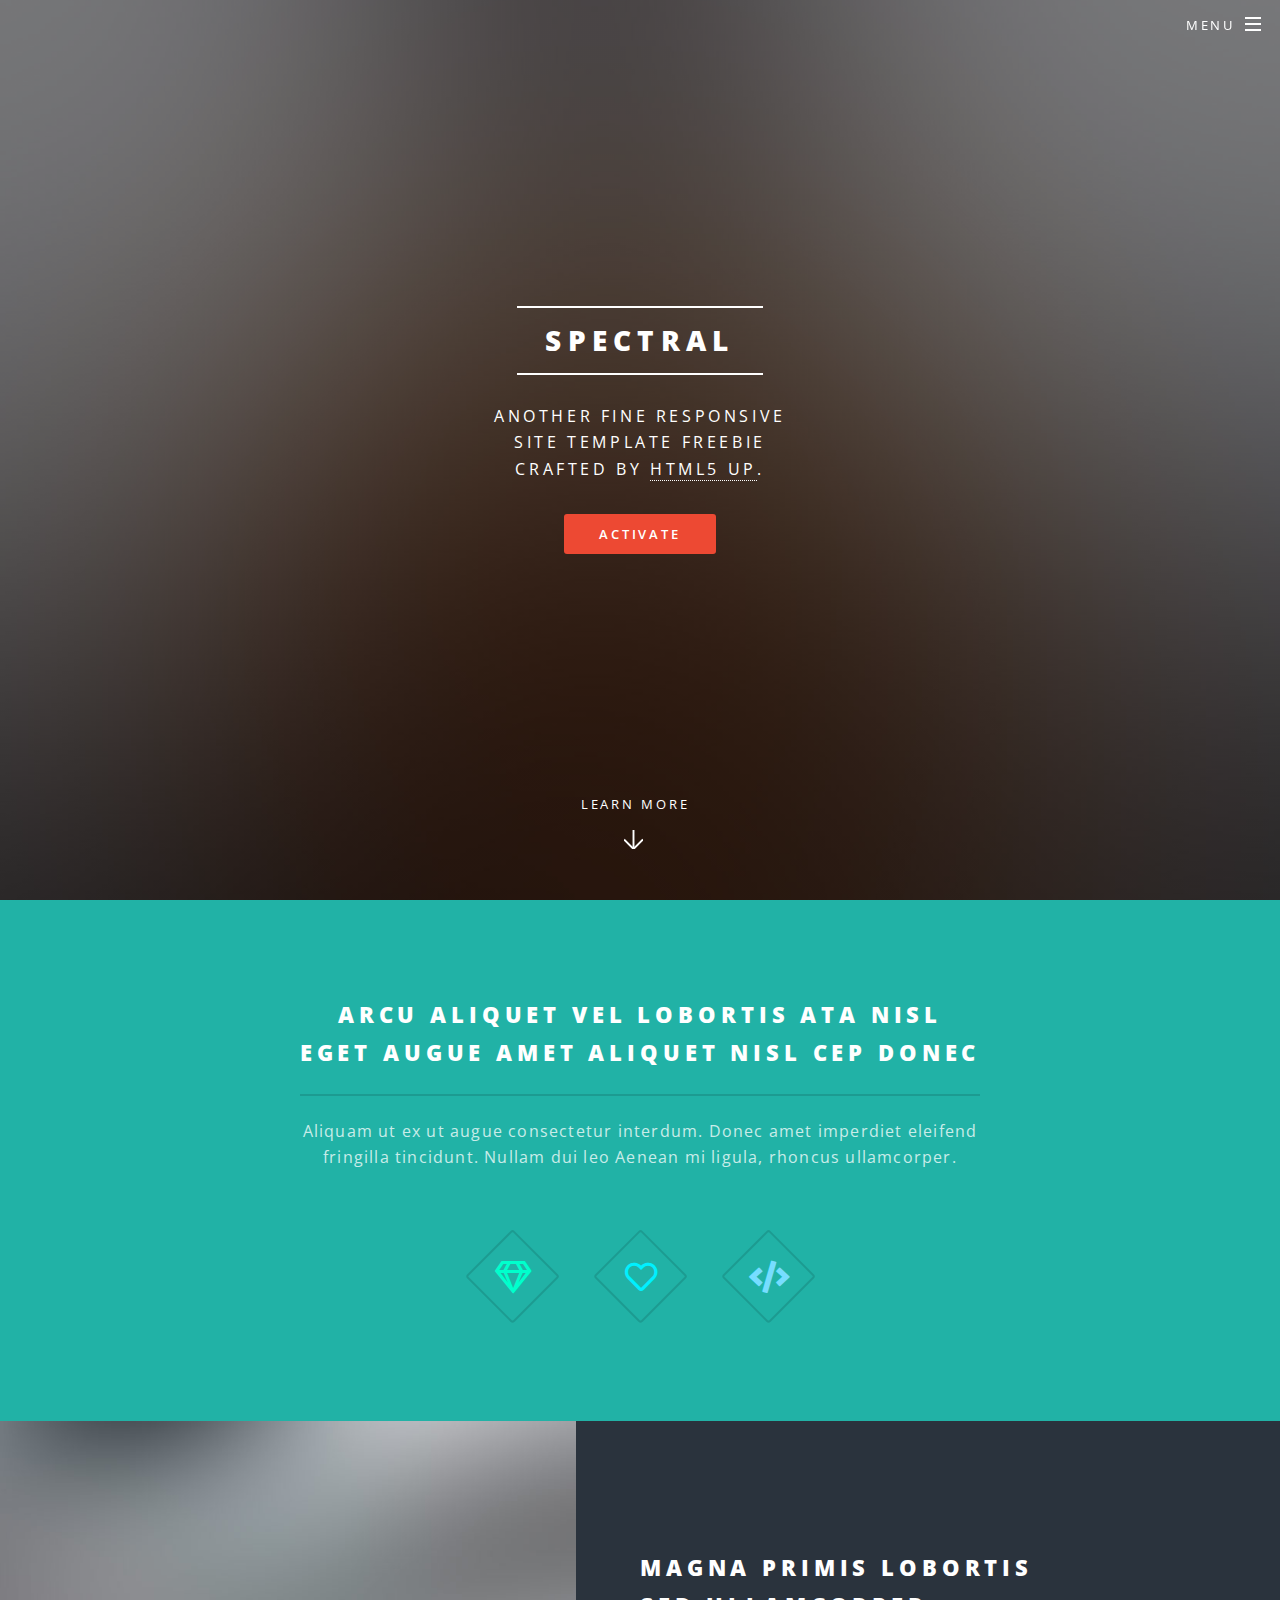
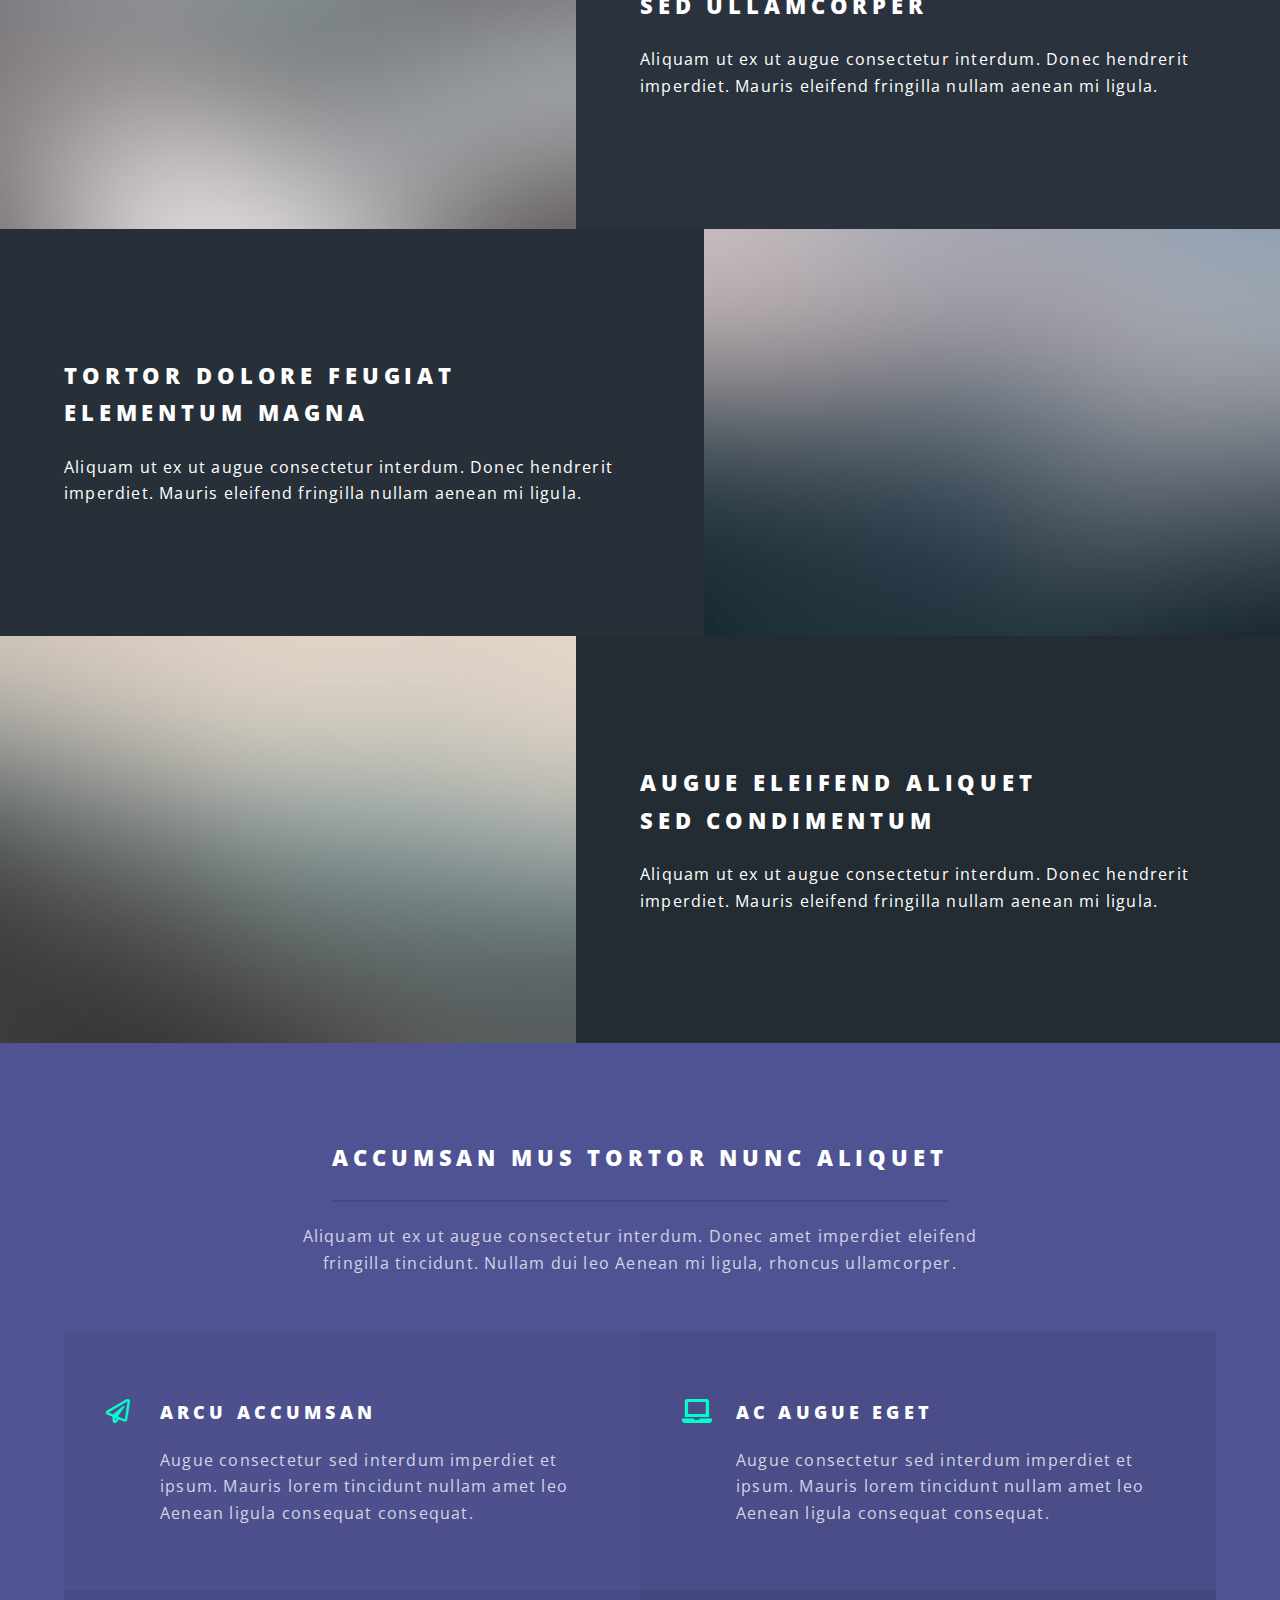
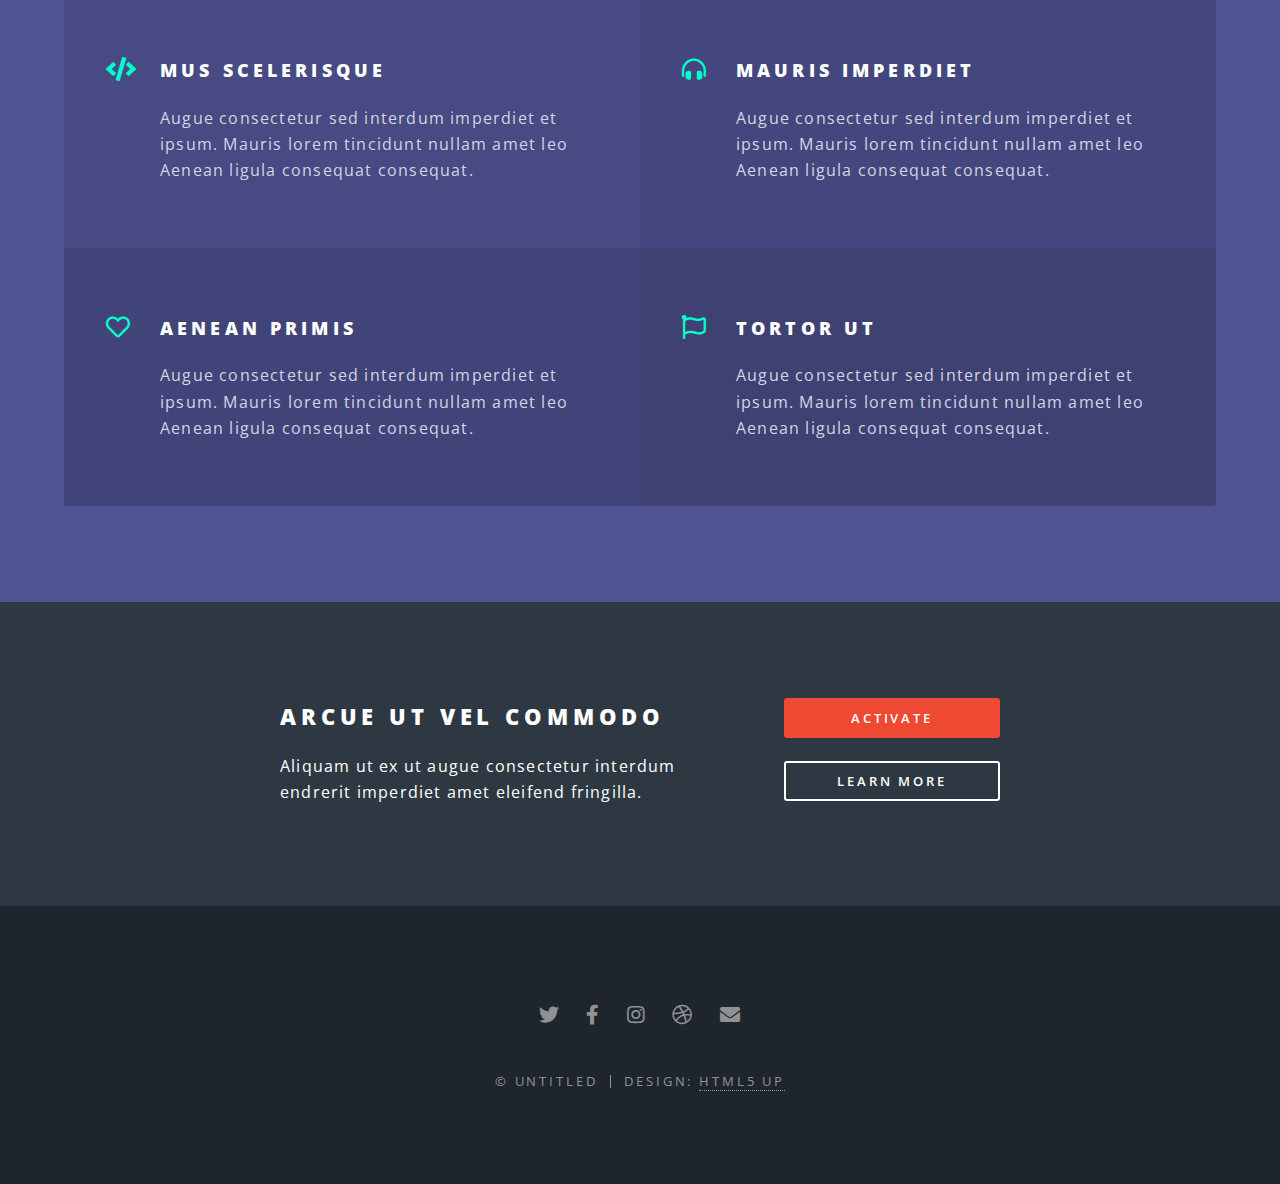
<file: resource/html5up-spectral/index.html>
<!DOCTYPE HTML>
<!--
	Spectral by HTML5 UP
	html5up.net | @ajlkn
	Free for personal and commercial use under the CCA 3.0 license (html5up.net/license)
-->
<html>
	<head>
		<title>Spectral by HTML5 UP</title>
		<meta charset="utf-8" />
		<meta name="viewport" content="width=device-width, initial-scale=1, user-scalable=no" />
		<link rel="stylesheet" href="assets/css/main.css" />
		<noscript><link rel="stylesheet" href="assets/css/noscript.css" /></noscript>
	</head>
	<body class="landing is-preload">

		<!-- Page Wrapper -->
			<div id="page-wrapper">

				<!-- Header -->
					<header id="header" class="alt">
						<h1><a href="index.html">Spectral</a></h1>
						<nav id="nav">
							<ul>
								<li class="special">
									<a href="#menu" class="menuToggle"><span>Menu</span></a>
									<div id="menu">
										<ul>
											<li><a href="index.html">Home</a></li>
											<li><a href="generic.html">Generic</a></li>
											<li><a href="elements.html">Elements</a></li>
											<li><a href="#">Sign Up</a></li>
											<li><a href="#">Log In</a></li>
										</ul>
									</div>
								</li>
							</ul>
						</nav>
					</header>

				<!-- Banner -->
					<section id="banner">
						<div class="inner">
							<h2>Spectral</h2>
							<p>Another fine responsive<br />
							site template freebie<br />
							crafted by <a href="http://html5up.net">HTML5 UP</a>.</p>
							<ul class="actions special">
								<li><a href="#" class="button primary">Activate</a></li>
							</ul>
						</div>
						<a href="#one" class="more scrolly">Learn More</a>
					</section>

				<!-- One -->
					<section id="one" class="wrapper style1 special">
						<div class="inner">
							<header class="major">
								<h2>Arcu aliquet vel lobortis ata nisl<br />
								eget augue amet aliquet nisl cep donec</h2>
								<p>Aliquam ut ex ut augue consectetur interdum. Donec amet imperdiet eleifend<br />
								fringilla tincidunt. Nullam dui leo Aenean mi ligula, rhoncus ullamcorper.</p>
							</header>
							<ul class="icons major">
								<li><span class="icon fa-gem major style1"><span class="label">Lorem</span></span></li>
								<li><span class="icon fa-heart major style2"><span class="label">Ipsum</span></span></li>
								<li><span class="icon solid fa-code major style3"><span class="label">Dolor</span></span></li>
							</ul>
						</div>
					</section>

				<!-- Two -->
					<section id="two" class="wrapper alt style2">
						<section class="spotlight">
							<div class="image"><img src="images/pic01.jpg" alt="" /></div><div class="content">
								<h2>Magna primis lobortis<br />
								sed ullamcorper</h2>
								<p>Aliquam ut ex ut augue consectetur interdum. Donec hendrerit imperdiet. Mauris eleifend fringilla nullam aenean mi ligula.</p>
							</div>
						</section>
						<section class="spotlight">
							<div class="image"><img src="images/pic02.jpg" alt="" /></div><div class="content">
								<h2>Tortor dolore feugiat<br />
								elementum magna</h2>
								<p>Aliquam ut ex ut augue consectetur interdum. Donec hendrerit imperdiet. Mauris eleifend fringilla nullam aenean mi ligula.</p>
							</div>
						</section>
						<section class="spotlight">
							<div class="image"><img src="images/pic03.jpg" alt="" /></div><div class="content">
								<h2>Augue eleifend aliquet<br />
								sed condimentum</h2>
								<p>Aliquam ut ex ut augue consectetur interdum. Donec hendrerit imperdiet. Mauris eleifend fringilla nullam aenean mi ligula.</p>
							</div>
						</section>
					</section>

				<!-- Three -->
					<section id="three" class="wrapper style3 special">
						<div class="inner">
							<header class="major">
								<h2>Accumsan mus tortor nunc aliquet</h2>
								<p>Aliquam ut ex ut augue consectetur interdum. Donec amet imperdiet eleifend<br />
								fringilla tincidunt. Nullam dui leo Aenean mi ligula, rhoncus ullamcorper.</p>
							</header>
							<ul class="features">
								<li class="icon fa-paper-plane">
									<h3>Arcu accumsan</h3>
									<p>Augue consectetur sed interdum imperdiet et ipsum. Mauris lorem tincidunt nullam amet leo Aenean ligula consequat consequat.</p>
								</li>
								<li class="icon solid fa-laptop">
									<h3>Ac Augue Eget</h3>
									<p>Augue consectetur sed interdum imperdiet et ipsum. Mauris lorem tincidunt nullam amet leo Aenean ligula consequat consequat.</p>
								</li>
								<li class="icon solid fa-code">
									<h3>Mus Scelerisque</h3>
									<p>Augue consectetur sed interdum imperdiet et ipsum. Mauris lorem tincidunt nullam amet leo Aenean ligula consequat consequat.</p>
								</li>
								<li class="icon solid fa-headphones-alt">
									<h3>Mauris Imperdiet</h3>
									<p>Augue consectetur sed interdum imperdiet et ipsum. Mauris lorem tincidunt nullam amet leo Aenean ligula consequat consequat.</p>
								</li>
								<li class="icon fa-heart">
									<h3>Aenean Primis</h3>
									<p>Augue consectetur sed interdum imperdiet et ipsum. Mauris lorem tincidunt nullam amet leo Aenean ligula consequat consequat.</p>
								</li>
								<li class="icon fa-flag">
									<h3>Tortor Ut</h3>
									<p>Augue consectetur sed interdum imperdiet et ipsum. Mauris lorem tincidunt nullam amet leo Aenean ligula consequat consequat.</p>
								</li>
							</ul>
						</div>
					</section>

				<!-- CTA -->
					<section id="cta" class="wrapper style4">
						<div class="inner">
							<header>
								<h2>Arcue ut vel commodo</h2>
								<p>Aliquam ut ex ut augue consectetur interdum endrerit imperdiet amet eleifend fringilla.</p>
							</header>
							<ul class="actions stacked">
								<li><a href="#" class="button fit primary">Activate</a></li>
								<li><a href="#" class="button fit">Learn More</a></li>
							</ul>
						</div>
					</section>

				<!-- Footer -->
					<footer id="footer">
						<ul class="icons">
							<li><a href="#" class="icon brands fa-twitter"><span class="label">Twitter</span></a></li>
							<li><a href="#" class="icon brands fa-facebook-f"><span class="label">Facebook</span></a></li>
							<li><a href="#" class="icon brands fa-instagram"><span class="label">Instagram</span></a></li>
							<li><a href="#" class="icon brands fa-dribbble"><span class="label">Dribbble</span></a></li>
							<li><a href="#" class="icon solid fa-envelope"><span class="label">Email</span></a></li>
						</ul>
						<ul class="copyright">
							<li>&copy; Untitled</li><li>Design: <a href="http://html5up.net">HTML5 UP</a></li>
						</ul>
					</footer>

			</div>

		<!-- Scripts -->
			<script src="assets/js/jquery.min.js"></script>
			<script src="assets/js/jquery.scrollex.min.js"></script>
			<script src="assets/js/jquery.scrolly.min.js"></script>
			<script src="assets/js/browser.min.js"></script>
			<script src="assets/js/breakpoints.min.js"></script>
			<script src="assets/js/util.js"></script>
			<script src="assets/js/main.js"></script>

	</body>
</html>
</file>
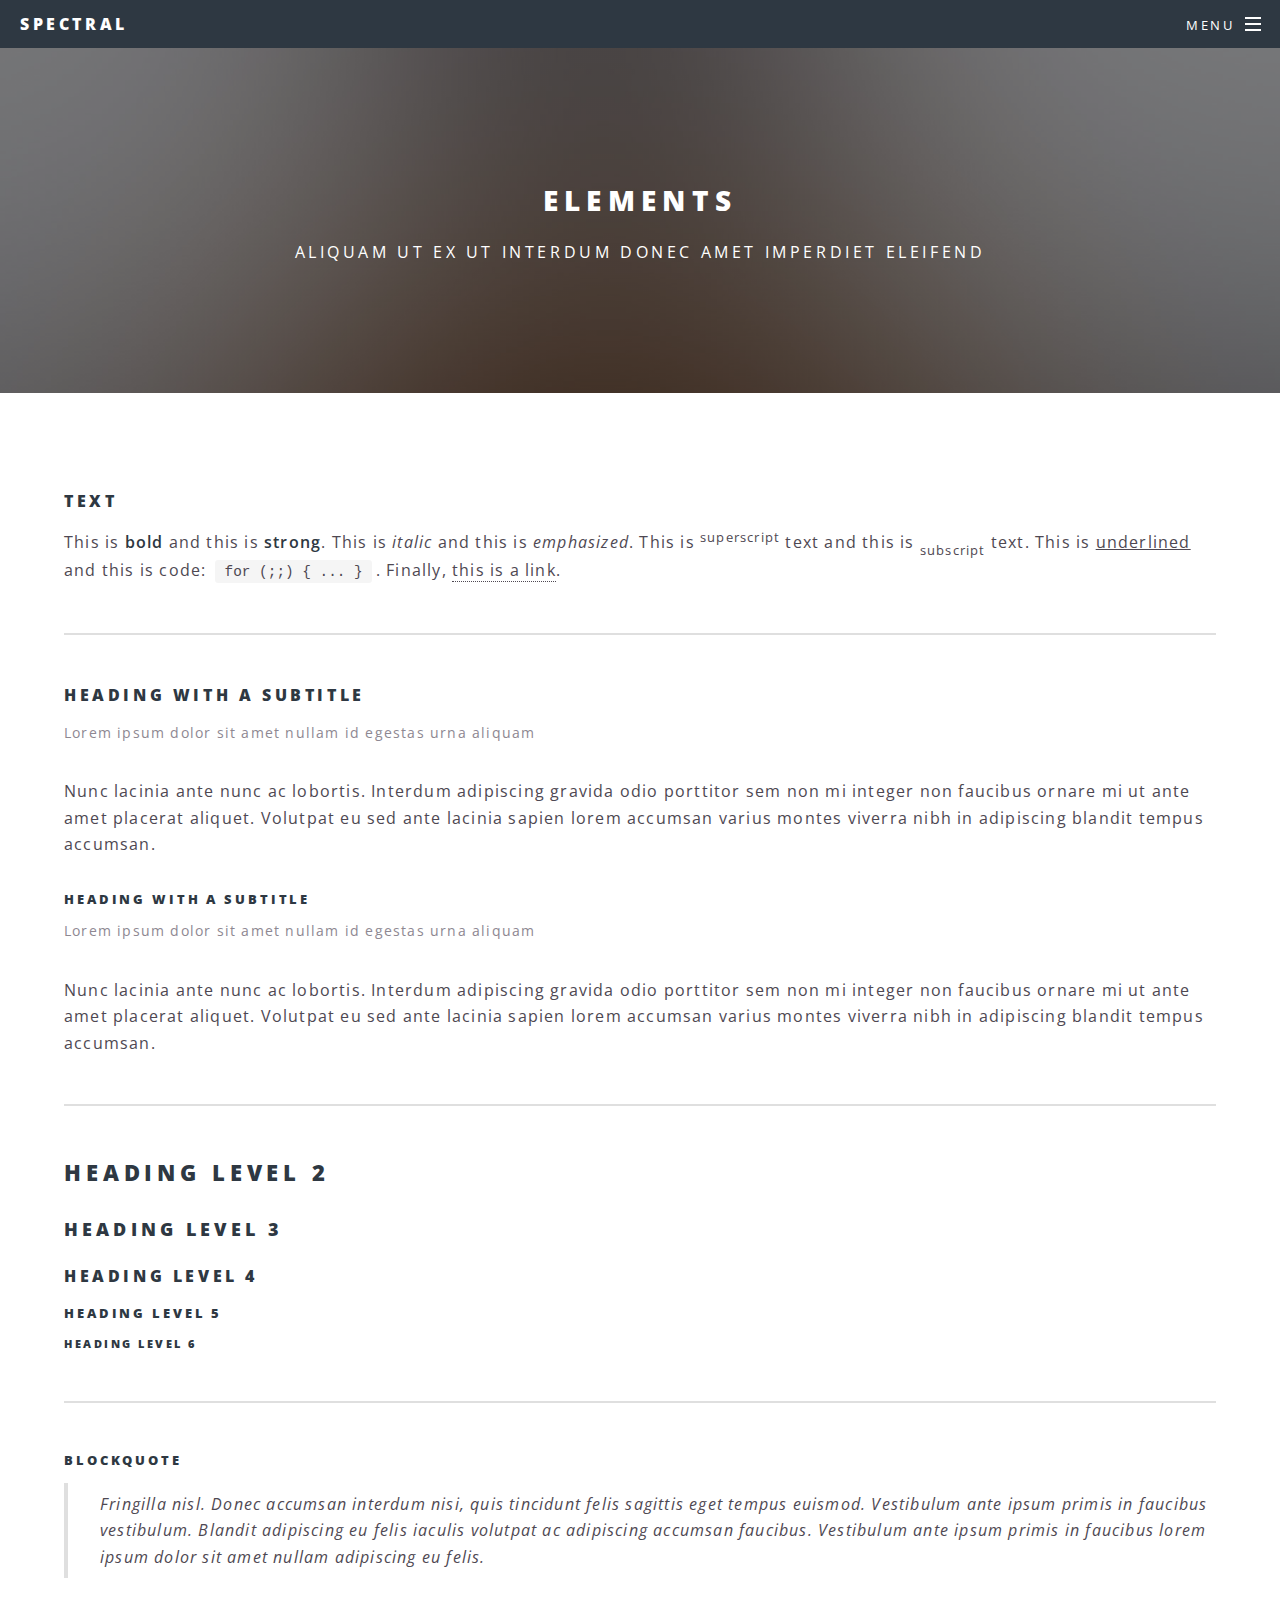
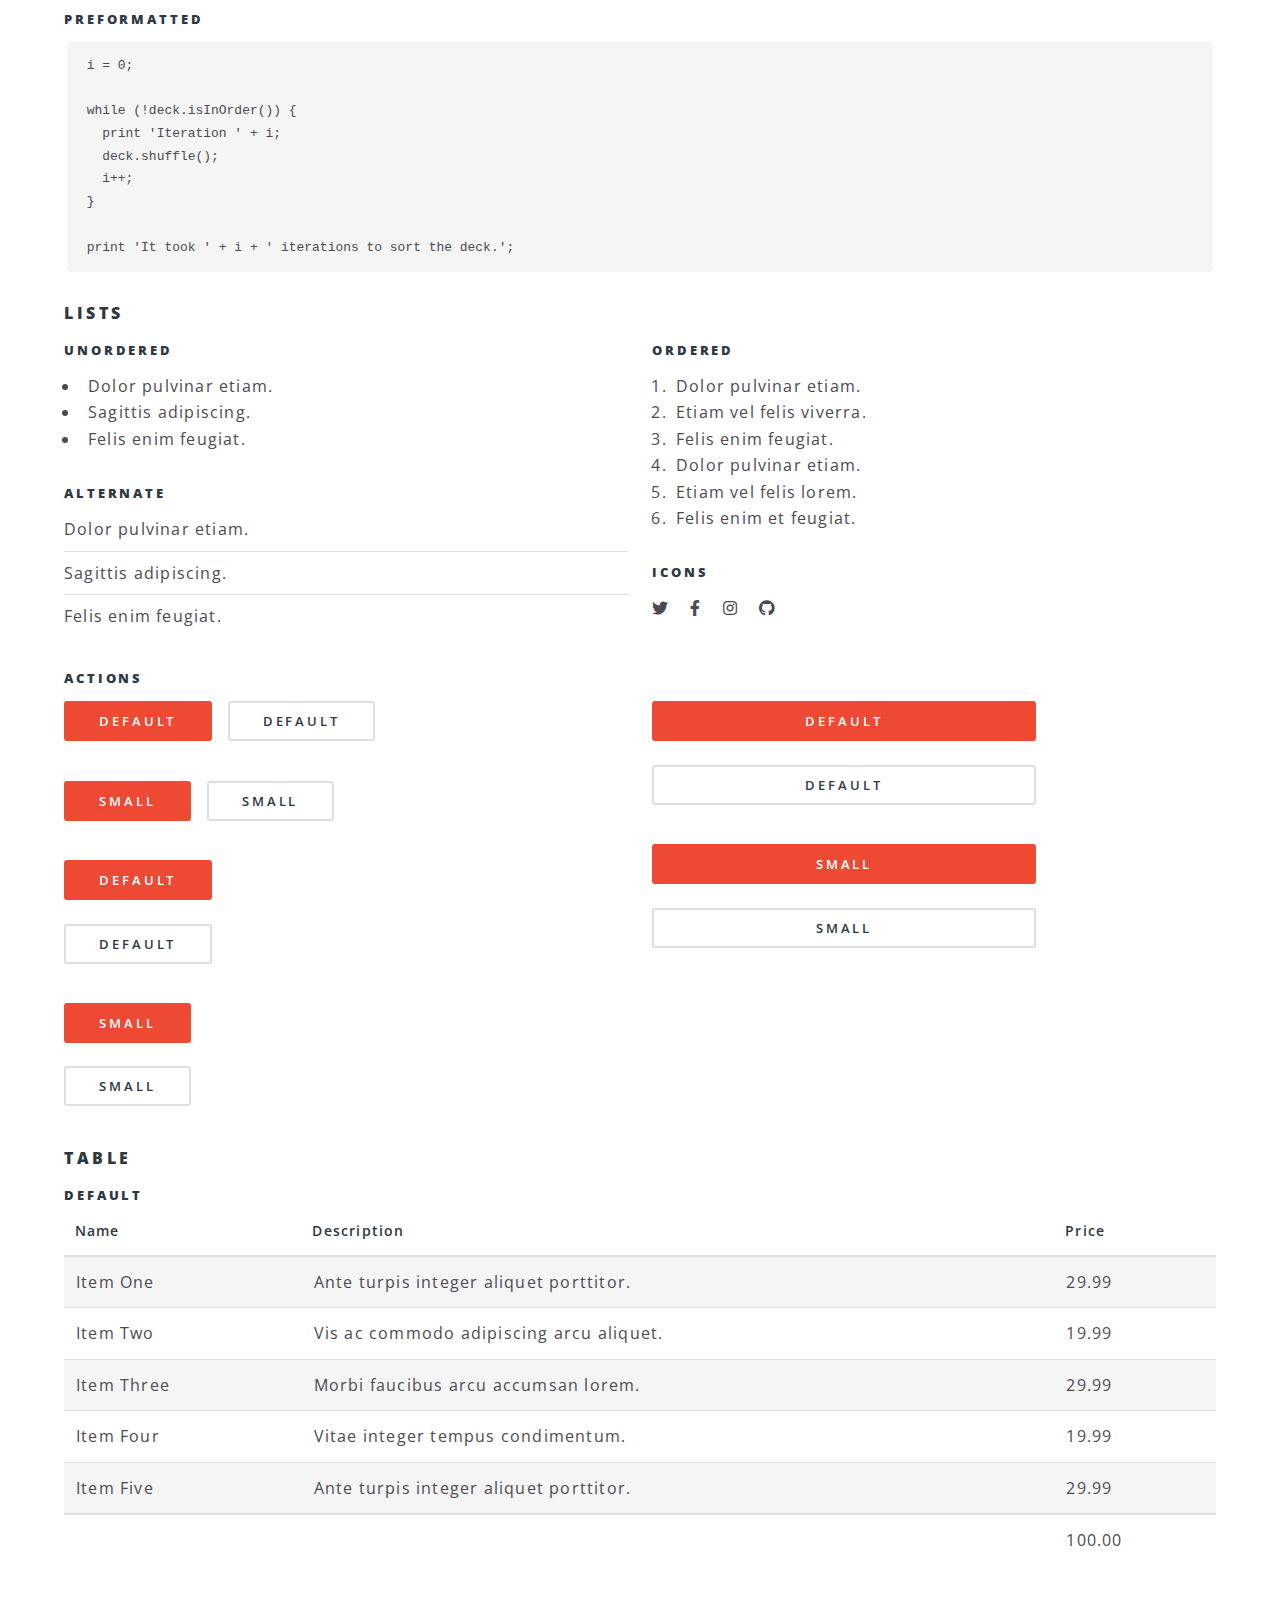
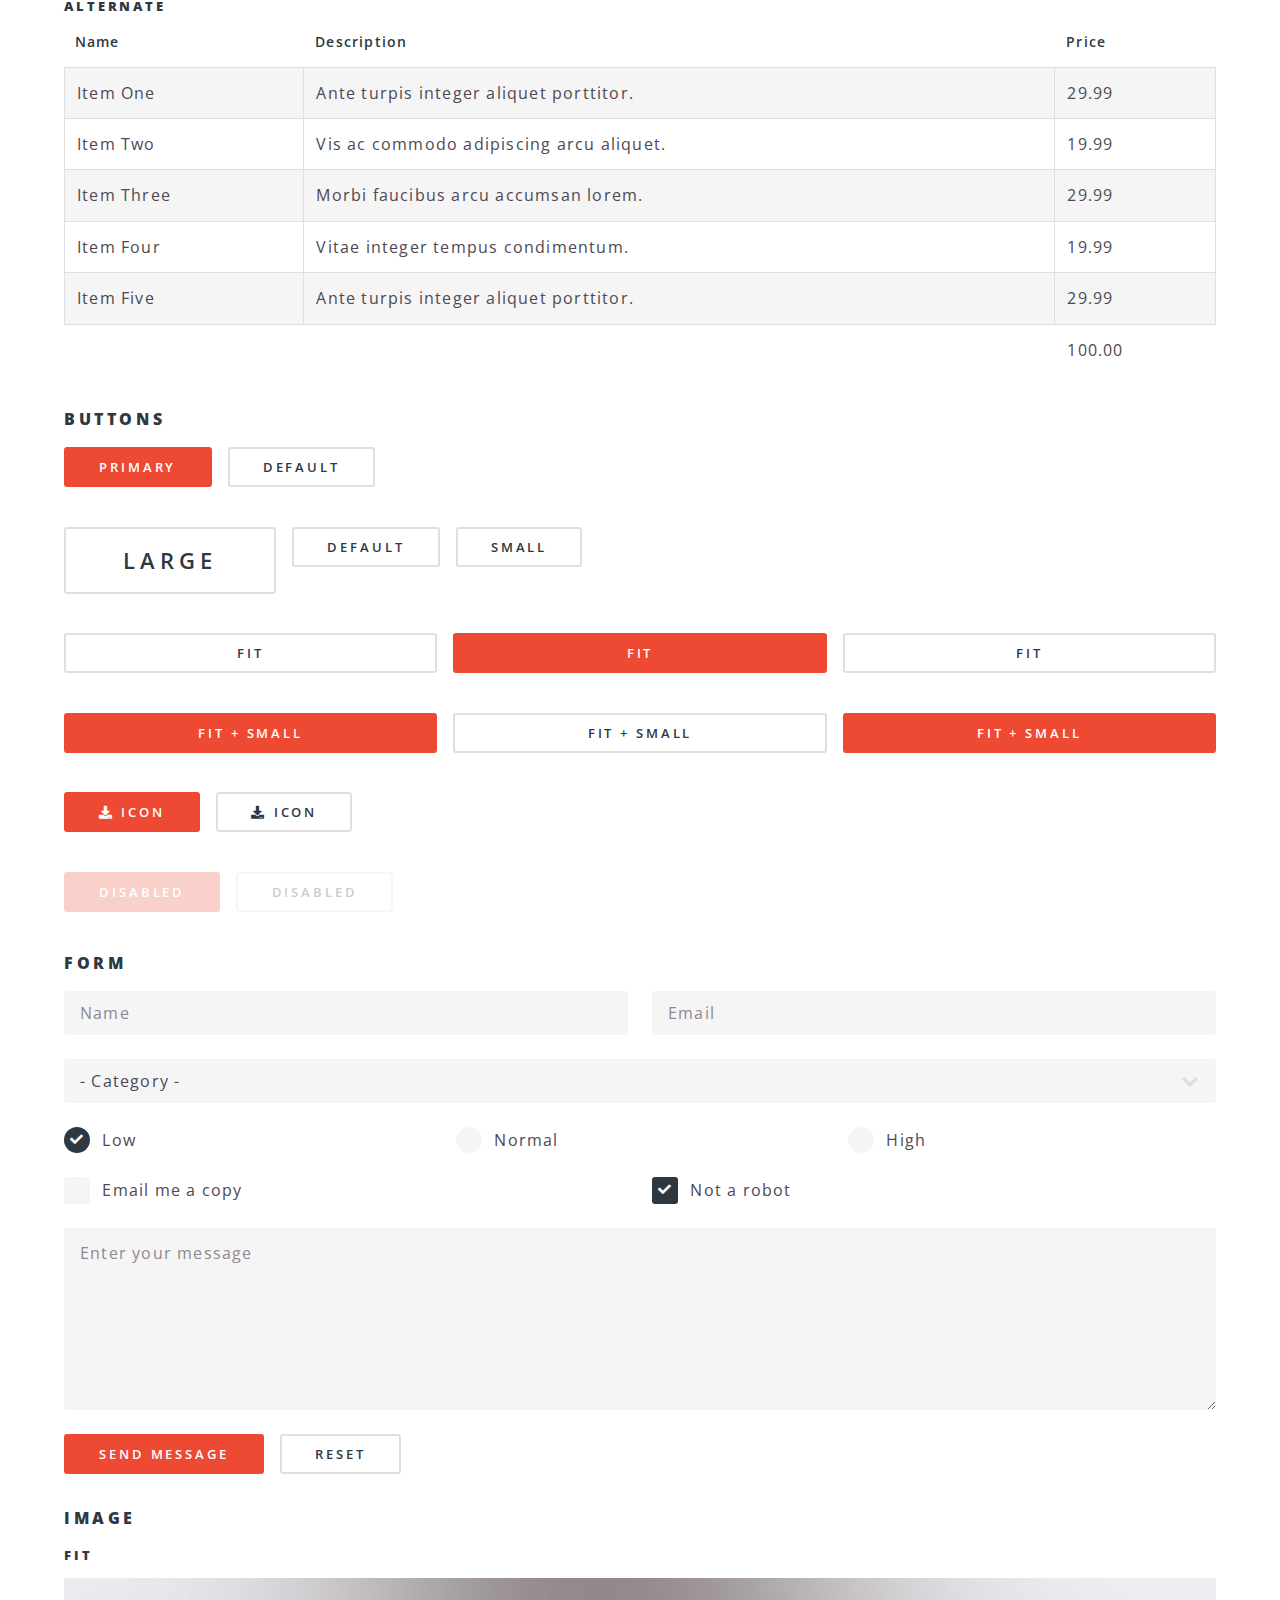
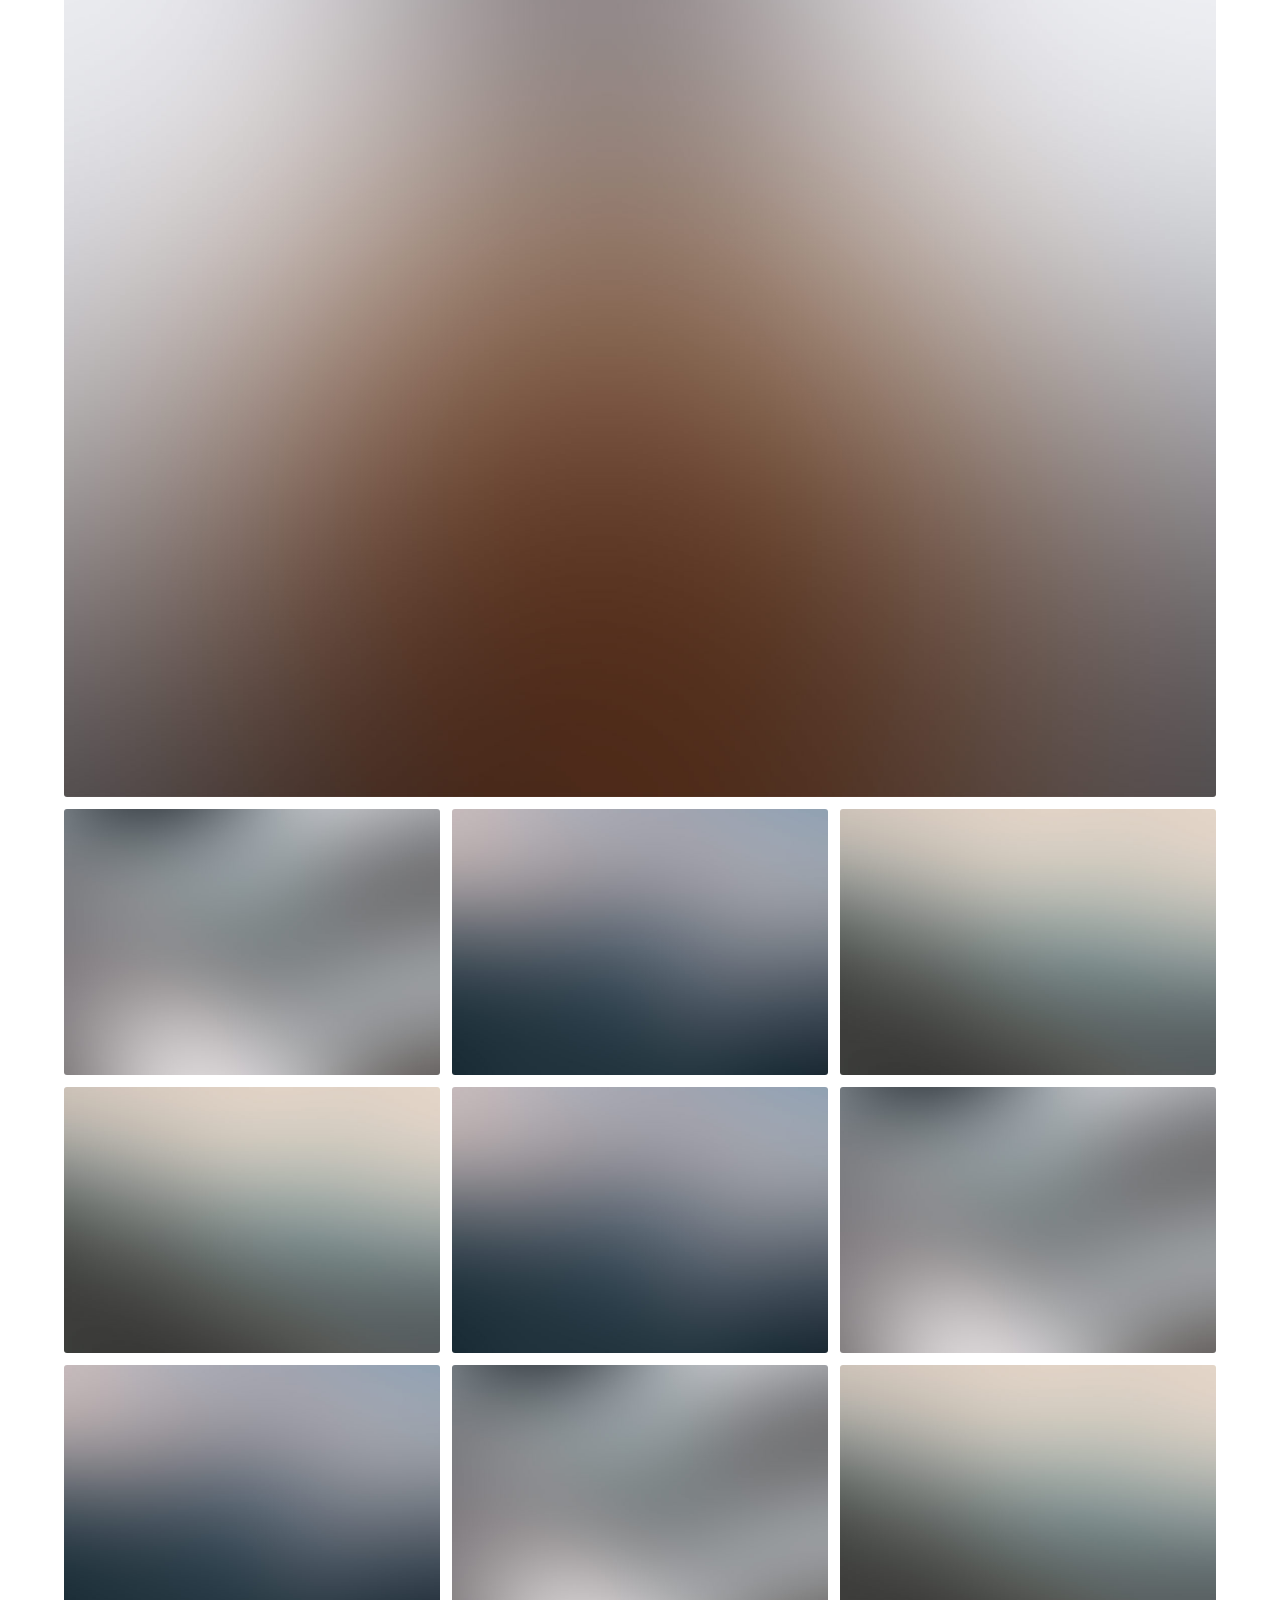
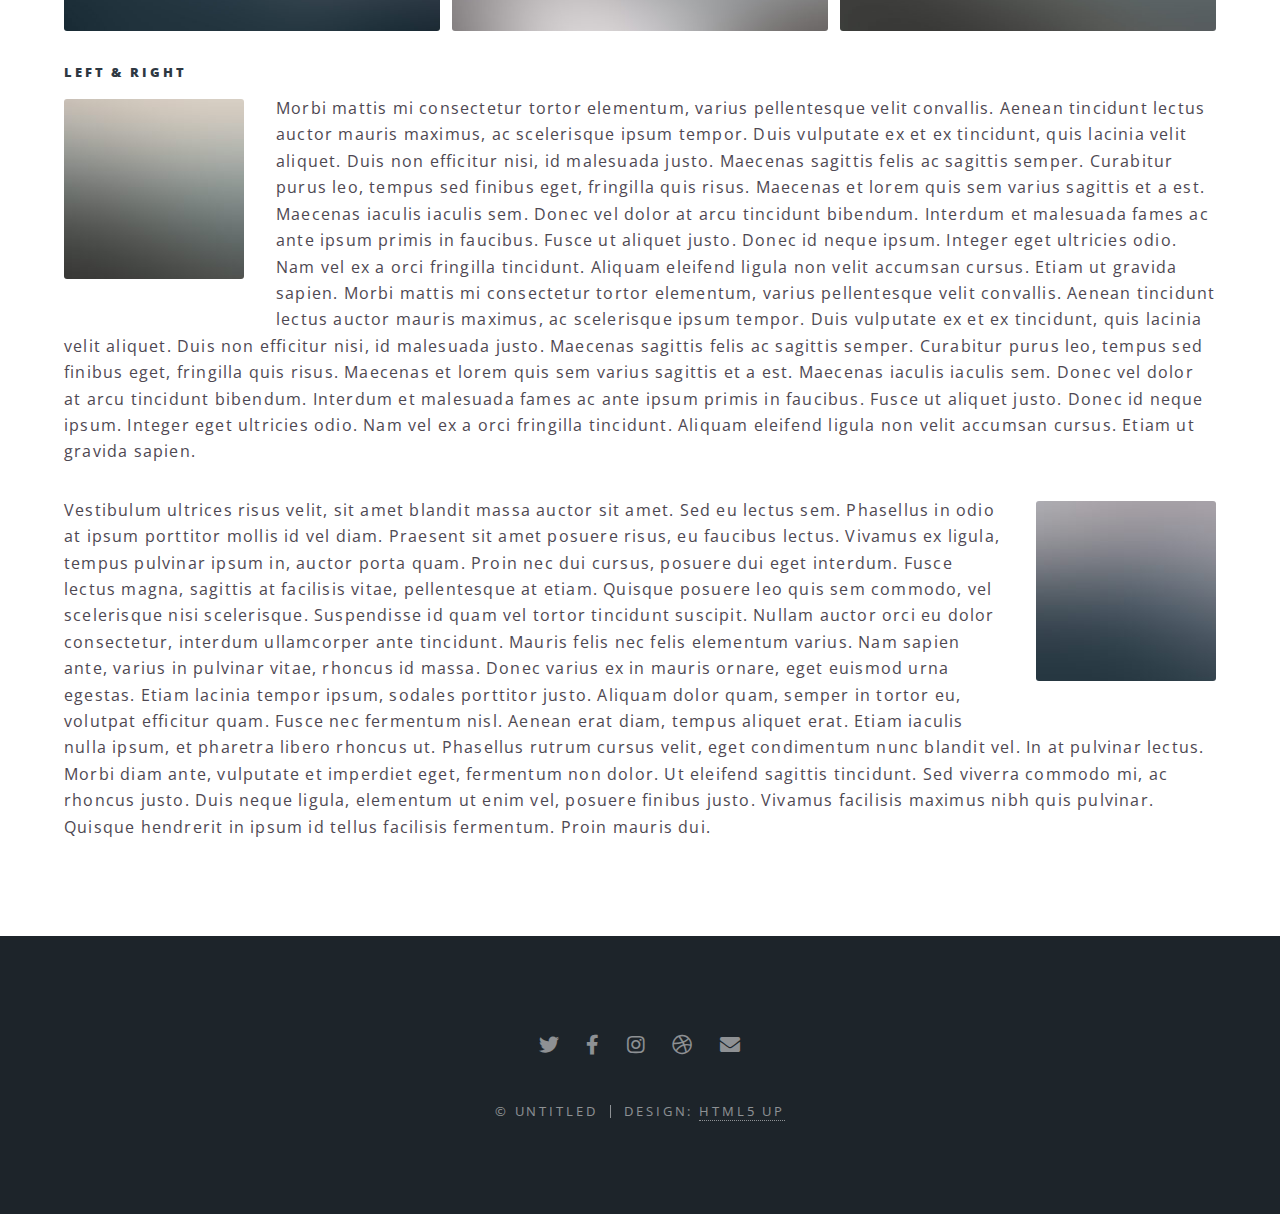
<file: resource/html5up-spectral/elements.html>
<!DOCTYPE HTML>
<!--
	Spectral by HTML5 UP
	html5up.net | @ajlkn
	Free for personal and commercial use under the CCA 3.0 license (html5up.net/license)
-->
<html>
	<head>
		<title>Elements - Spectral by HTML5 UP</title>
		<meta charset="utf-8" />
		<meta name="viewport" content="width=device-width, initial-scale=1, user-scalable=no" />
		<link rel="stylesheet" href="assets/css/main.css" />
		<noscript><link rel="stylesheet" href="assets/css/noscript.css" /></noscript>
	</head>
	<body class="is-preload">

		<!-- Page Wrapper -->
			<div id="page-wrapper">

				<!-- Header -->
					<header id="header">
						<h1><a href="index.html">Spectral</a></h1>
						<nav id="nav">
							<ul>
								<li class="special">
									<a href="#menu" class="menuToggle"><span>Menu</span></a>
									<div id="menu">
										<ul>
											<li><a href="index.html">Home</a></li>
											<li><a href="generic.html">Generic</a></li>
											<li><a href="elements.html">Elements</a></li>
											<li><a href="#">Sign Up</a></li>
											<li><a href="#">Log In</a></li>
										</ul>
									</div>
								</li>
							</ul>
						</nav>
					</header>

				<!-- Main -->
					<article id="main">
						<header>
							<h2>Elements</h2>
							<p>Aliquam ut ex ut interdum donec amet imperdiet eleifend</p>
						</header>
						<section class="wrapper style5">
							<div class="inner">

								<section>
									<h4>Text</h4>
									<p>This is <b>bold</b> and this is <strong>strong</strong>. This is <i>italic</i> and this is <em>emphasized</em>.
									This is <sup>superscript</sup> text and this is <sub>subscript</sub> text.
									This is <u>underlined</u> and this is code: <code>for (;;) { ... }</code>. Finally, <a href="#">this is a link</a>.</p>
									<hr />
									<header>
										<h4>Heading with a Subtitle</h4>
										<p>Lorem ipsum dolor sit amet nullam id egestas urna aliquam</p>
									</header>
									<p>Nunc lacinia ante nunc ac lobortis. Interdum adipiscing gravida odio porttitor sem non mi integer non faucibus ornare mi ut ante amet placerat aliquet. Volutpat eu sed ante lacinia sapien lorem accumsan varius montes viverra nibh in adipiscing blandit tempus accumsan.</p>
									<header>
										<h5>Heading with a Subtitle</h5>
										<p>Lorem ipsum dolor sit amet nullam id egestas urna aliquam</p>
									</header>
									<p>Nunc lacinia ante nunc ac lobortis. Interdum adipiscing gravida odio porttitor sem non mi integer non faucibus ornare mi ut ante amet placerat aliquet. Volutpat eu sed ante lacinia sapien lorem accumsan varius montes viverra nibh in adipiscing blandit tempus accumsan.</p>
									<hr />
									<h2>Heading Level 2</h2>
									<h3>Heading Level 3</h3>
									<h4>Heading Level 4</h4>
									<h5>Heading Level 5</h5>
									<h6>Heading Level 6</h6>
									<hr />
									<h5>Blockquote</h5>
									<blockquote>Fringilla nisl. Donec accumsan interdum nisi, quis tincidunt felis sagittis eget tempus euismod. Vestibulum ante ipsum primis in faucibus vestibulum. Blandit adipiscing eu felis iaculis volutpat ac adipiscing accumsan faucibus. Vestibulum ante ipsum primis in faucibus lorem ipsum dolor sit amet nullam adipiscing eu felis.</blockquote>
									<h5>Preformatted</h5>
									<pre><code>i = 0;

while (!deck.isInOrder()) {
  print 'Iteration ' + i;
  deck.shuffle();
  i++;
}

print 'It took ' + i + ' iterations to sort the deck.';</code></pre>
								</section>

								<section>
									<h4>Lists</h4>
									<div class="row">
										<div class="col-6 col-12-medium">
											<h5>Unordered</h5>
											<ul>
												<li>Dolor pulvinar etiam.</li>
												<li>Sagittis adipiscing.</li>
												<li>Felis enim feugiat.</li>
											</ul>
											<h5>Alternate</h5>
											<ul class="alt">
												<li>Dolor pulvinar etiam.</li>
												<li>Sagittis adipiscing.</li>
												<li>Felis enim feugiat.</li>
											</ul>
										</div>
										<div class="col-6 col-12-medium">
											<h5>Ordered</h5>
											<ol>
												<li>Dolor pulvinar etiam.</li>
												<li>Etiam vel felis viverra.</li>
												<li>Felis enim feugiat.</li>
												<li>Dolor pulvinar etiam.</li>
												<li>Etiam vel felis lorem.</li>
												<li>Felis enim et feugiat.</li>
											</ol>
											<h5>Icons</h5>
											<ul class="icons">
												<li><a href="#" class="icon brands fa-twitter"><span class="label">Twitter</span></a></li>
												<li><a href="#" class="icon brands fa-facebook-f"><span class="label">Facebook</span></a></li>
												<li><a href="#" class="icon brands fa-instagram"><span class="label">Instagram</span></a></li>
												<li><a href="#" class="icon brands fa-github"><span class="label">Github</span></a></li>
											</ul>
										</div>
									</div>
									<h5>Actions</h5>
									<div class="row">
										<div class="col-6 col-12-medium">
											<ul class="actions">
												<li><a href="#" class="button primary">Default</a></li>
												<li><a href="#" class="button">Default</a></li>
											</ul>
											<ul class="actions small">
												<li><a href="#" class="button primary small">Small</a></li>
												<li><a href="#" class="button small">Small</a></li>
											</ul>
											<ul class="actions stacked">
												<li><a href="#" class="button primary">Default</a></li>
												<li><a href="#" class="button">Default</a></li>
											</ul>
											<ul class="actions stacked">
												<li><a href="#" class="button primary small">Small</a></li>
												<li><a href="#" class="button small">Small</a></li>
											</ul>
										</div>
										<div class="col-6 col-12-medium">
											<ul class="actions stacked">
												<li><a href="#" class="button primary fit">Default</a></li>
												<li><a href="#" class="button fit">Default</a></li>
											</ul>
											<ul class="actions stacked">
												<li><a href="#" class="button primary small fit">Small</a></li>
												<li><a href="#" class="button small fit">Small</a></li>
											</ul>
										</div>
									</div>
								</section>

								<section>
									<h4>Table</h4>
									<h5>Default</h5>
									<div class="table-wrapper">
										<table>
											<thead>
												<tr>
													<th>Name</th>
													<th>Description</th>
													<th>Price</th>
												</tr>
											</thead>
											<tbody>
												<tr>
													<td>Item One</td>
													<td>Ante turpis integer aliquet porttitor.</td>
													<td>29.99</td>
												</tr>
												<tr>
													<td>Item Two</td>
													<td>Vis ac commodo adipiscing arcu aliquet.</td>
													<td>19.99</td>
												</tr>
												<tr>
													<td>Item Three</td>
													<td> Morbi faucibus arcu accumsan lorem.</td>
													<td>29.99</td>
												</tr>
												<tr>
													<td>Item Four</td>
													<td>Vitae integer tempus condimentum.</td>
													<td>19.99</td>
												</tr>
												<tr>
													<td>Item Five</td>
													<td>Ante turpis integer aliquet porttitor.</td>
													<td>29.99</td>
												</tr>
											</tbody>
											<tfoot>
												<tr>
													<td colspan="2"></td>
													<td>100.00</td>
												</tr>
											</tfoot>
										</table>
									</div>

									<h5>Alternate</h5>
									<div class="table-wrapper">
										<table class="alt">
											<thead>
												<tr>
													<th>Name</th>
													<th>Description</th>
													<th>Price</th>
												</tr>
											</thead>
											<tbody>
												<tr>
													<td>Item One</td>
													<td>Ante turpis integer aliquet porttitor.</td>
													<td>29.99</td>
												</tr>
												<tr>
													<td>Item Two</td>
													<td>Vis ac commodo adipiscing arcu aliquet.</td>
													<td>19.99</td>
												</tr>
												<tr>
													<td>Item Three</td>
													<td> Morbi faucibus arcu accumsan lorem.</td>
													<td>29.99</td>
												</tr>
												<tr>
													<td>Item Four</td>
													<td>Vitae integer tempus condimentum.</td>
													<td>19.99</td>
												</tr>
												<tr>
													<td>Item Five</td>
													<td>Ante turpis integer aliquet porttitor.</td>
													<td>29.99</td>
												</tr>
											</tbody>
											<tfoot>
												<tr>
													<td colspan="2"></td>
													<td>100.00</td>
												</tr>
											</tfoot>
										</table>
									</div>
								</section>

								<section>
									<h4>Buttons</h4>
									<ul class="actions">
										<li><a href="#" class="button primary">Primary</a></li>
										<li><a href="#" class="button">Default</a></li>
									</ul>
									<ul class="actions">
										<li><a href="#" class="button large">Large</a></li>
										<li><a href="#" class="button">Default</a></li>
										<li><a href="#" class="button small">Small</a></li>
									</ul>
									<ul class="actions fit">
										<li><a href="#" class="button fit">Fit</a></li>
										<li><a href="#" class="button primary fit">Fit</a></li>
										<li><a href="#" class="button fit">Fit</a></li>
									</ul>
									<ul class="actions fit small">
										<li><a href="#" class="button primary fit small">Fit + Small</a></li>
										<li><a href="#" class="button fit small">Fit + Small</a></li>
										<li><a href="#" class="button primary fit small">Fit + Small</a></li>
									</ul>
									<ul class="actions">
										<li><a href="#" class="button primary icon solid fa-download">Icon</a></li>
										<li><a href="#" class="button icon solid fa-download">Icon</a></li>
									</ul>
									<ul class="actions">
										<li><span class="button primary disabled">Disabled</span></li>
										<li><span class="button disabled">Disabled</span></li>
									</ul>
								</section>

								<section>
									<h4>Form</h4>
									<form method="post" action="#">
										<div class="row gtr-uniform">
											<div class="col-6 col-12-xsmall">
												<input type="text" name="demo-name" id="demo-name" value="" placeholder="Name" />
											</div>
											<div class="col-6 col-12-xsmall">
												<input type="email" name="demo-email" id="demo-email" value="" placeholder="Email" />
											</div>
											<div class="col-12">
												<select name="demo-category" id="demo-category">
													<option value="">- Category -</option>
													<option value="1">Manufacturing</option>
													<option value="1">Shipping</option>
													<option value="1">Administration</option>
													<option value="1">Human Resources</option>
												</select>
											</div>
											<div class="col-4 col-12-small">
												<input type="radio" id="demo-priority-low" name="demo-priority" checked>
												<label for="demo-priority-low">Low</label>
											</div>
											<div class="col-4 col-12-small">
												<input type="radio" id="demo-priority-normal" name="demo-priority">
												<label for="demo-priority-normal">Normal</label>
											</div>
											<div class="col-4 col-12-small">
												<input type="radio" id="demo-priority-high" name="demo-priority">
												<label for="demo-priority-high">High</label>
											</div>
											<div class="col-6 col-12-small">
												<input type="checkbox" id="demo-copy" name="demo-copy">
												<label for="demo-copy">Email me a copy</label>
											</div>
											<div class="col-6 col-12-small">
												<input type="checkbox" id="demo-human" name="demo-human" checked>
												<label for="demo-human">Not a robot</label>
											</div>
											<div class="col-12">
												<textarea name="demo-message" id="demo-message" placeholder="Enter your message" rows="6"></textarea>
											</div>
											<div class="col-12">
												<ul class="actions">
													<li><input type="submit" value="Send Message" class="primary" /></li>
													<li><input type="reset" value="Reset" /></li>
												</ul>
											</div>
										</div>
									</form>
								</section>

								<section>
									<h4>Image</h4>
									<h5>Fit</h5>
									<div class="box alt">
										<div class="row gtr-50 gtr-uniform">
											<div class="col-12"><span class="image fit"><img src="images/banner.jpg" alt="" /></span></div>
											<div class="col-4"><span class="image fit"><img src="images/pic01.jpg" alt="" /></span></div>
											<div class="col-4"><span class="image fit"><img src="images/pic02.jpg" alt="" /></span></div>
											<div class="col-4"><span class="image fit"><img src="images/pic03.jpg" alt="" /></span></div>
											<div class="col-4"><span class="image fit"><img src="images/pic03.jpg" alt="" /></span></div>
											<div class="col-4"><span class="image fit"><img src="images/pic02.jpg" alt="" /></span></div>
											<div class="col-4"><span class="image fit"><img src="images/pic01.jpg" alt="" /></span></div>
											<div class="col-4"><span class="image fit"><img src="images/pic02.jpg" alt="" /></span></div>
											<div class="col-4"><span class="image fit"><img src="images/pic01.jpg" alt="" /></span></div>
											<div class="col-4"><span class="image fit"><img src="images/pic03.jpg" alt="" /></span></div>
										</div>
									</div>
									<h5>Left &amp; Right</h5>
									<p><span class="image left"><img src="images/pic04.jpg" alt="" /></span>Morbi mattis mi consectetur tortor elementum, varius pellentesque velit convallis. Aenean tincidunt lectus auctor mauris maximus, ac scelerisque ipsum tempor. Duis vulputate ex et ex tincidunt, quis lacinia velit aliquet. Duis non efficitur nisi, id malesuada justo. Maecenas sagittis felis ac sagittis semper. Curabitur purus leo, tempus sed finibus eget, fringilla quis risus. Maecenas et lorem quis sem varius sagittis et a est. Maecenas iaculis iaculis sem. Donec vel dolor at arcu tincidunt bibendum. Interdum et malesuada fames ac ante ipsum primis in faucibus. Fusce ut aliquet justo. Donec id neque ipsum. Integer eget ultricies odio. Nam vel ex a orci fringilla tincidunt. Aliquam eleifend ligula non velit accumsan cursus. Etiam ut gravida sapien. Morbi mattis mi consectetur tortor elementum, varius pellentesque velit convallis. Aenean tincidunt lectus auctor mauris maximus, ac scelerisque ipsum tempor. Duis vulputate ex et ex tincidunt, quis lacinia velit aliquet. Duis non efficitur nisi, id malesuada justo. Maecenas sagittis felis ac sagittis semper. Curabitur purus leo, tempus sed finibus eget, fringilla quis risus. Maecenas et lorem quis sem varius sagittis et a est. Maecenas iaculis iaculis sem. Donec vel dolor at arcu tincidunt bibendum. Interdum et malesuada fames ac ante ipsum primis in faucibus. Fusce ut aliquet justo. Donec id neque ipsum. Integer eget ultricies odio. Nam vel ex a orci fringilla tincidunt. Aliquam eleifend ligula non velit accumsan cursus. Etiam ut gravida sapien.</p>
									<p><span class="image right"><img src="images/pic05.jpg" alt="" /></span>Vestibulum ultrices risus velit, sit amet blandit massa auctor sit amet. Sed eu lectus sem. Phasellus in odio at ipsum porttitor mollis id vel diam. Praesent sit amet posuere risus, eu faucibus lectus. Vivamus ex ligula, tempus pulvinar ipsum in, auctor porta quam. Proin nec dui cursus, posuere dui eget interdum. Fusce lectus magna, sagittis at facilisis vitae, pellentesque at etiam. Quisque posuere leo quis sem commodo, vel scelerisque nisi scelerisque. Suspendisse id quam vel tortor tincidunt suscipit. Nullam auctor orci eu dolor consectetur, interdum ullamcorper ante tincidunt. Mauris felis nec felis elementum varius. Nam sapien ante, varius in pulvinar vitae, rhoncus id massa. Donec varius ex in mauris ornare, eget euismod urna egestas. Etiam lacinia tempor ipsum, sodales porttitor justo. Aliquam dolor quam, semper in tortor eu, volutpat efficitur quam. Fusce nec fermentum nisl. Aenean erat diam, tempus aliquet erat. Etiam iaculis nulla ipsum, et pharetra libero rhoncus ut. Phasellus rutrum cursus velit, eget condimentum nunc blandit vel. In at pulvinar lectus. Morbi diam ante, vulputate et imperdiet eget, fermentum non dolor. Ut eleifend sagittis tincidunt. Sed viverra commodo mi, ac rhoncus justo. Duis neque ligula, elementum ut enim vel, posuere finibus justo. Vivamus facilisis maximus nibh quis pulvinar. Quisque hendrerit in ipsum id tellus facilisis fermentum. Proin mauris dui.</p>
								</section>

							</div>
						</section>
					</article>

				<!-- Footer -->
					<footer id="footer">
						<ul class="icons">
							<li><a href="#" class="icon brands fa-twitter"><span class="label">Twitter</span></a></li>
							<li><a href="#" class="icon brands fa-facebook-f"><span class="label">Facebook</span></a></li>
							<li><a href="#" class="icon brands fa-instagram"><span class="label">Instagram</span></a></li>
							<li><a href="#" class="icon brands fa-dribbble"><span class="label">Dribbble</span></a></li>
							<li><a href="#" class="icon solid fa-envelope"><span class="label">Email</span></a></li>
						</ul>
						<ul class="copyright">
							<li>&copy; Untitled</li><li>Design: <a href="http://html5up.net">HTML5 UP</a></li>
						</ul>
					</footer>

			</div>

		<!-- Scripts -->
			<script src="assets/js/jquery.min.js"></script>
			<script src="assets/js/jquery.scrollex.min.js"></script>
			<script src="assets/js/jquery.scrolly.min.js"></script>
			<script src="assets/js/browser.min.js"></script>
			<script src="assets/js/breakpoints.min.js"></script>
			<script src="assets/js/util.js"></script>
			<script src="assets/js/main.js"></script>

	</body>
</html>
</file>
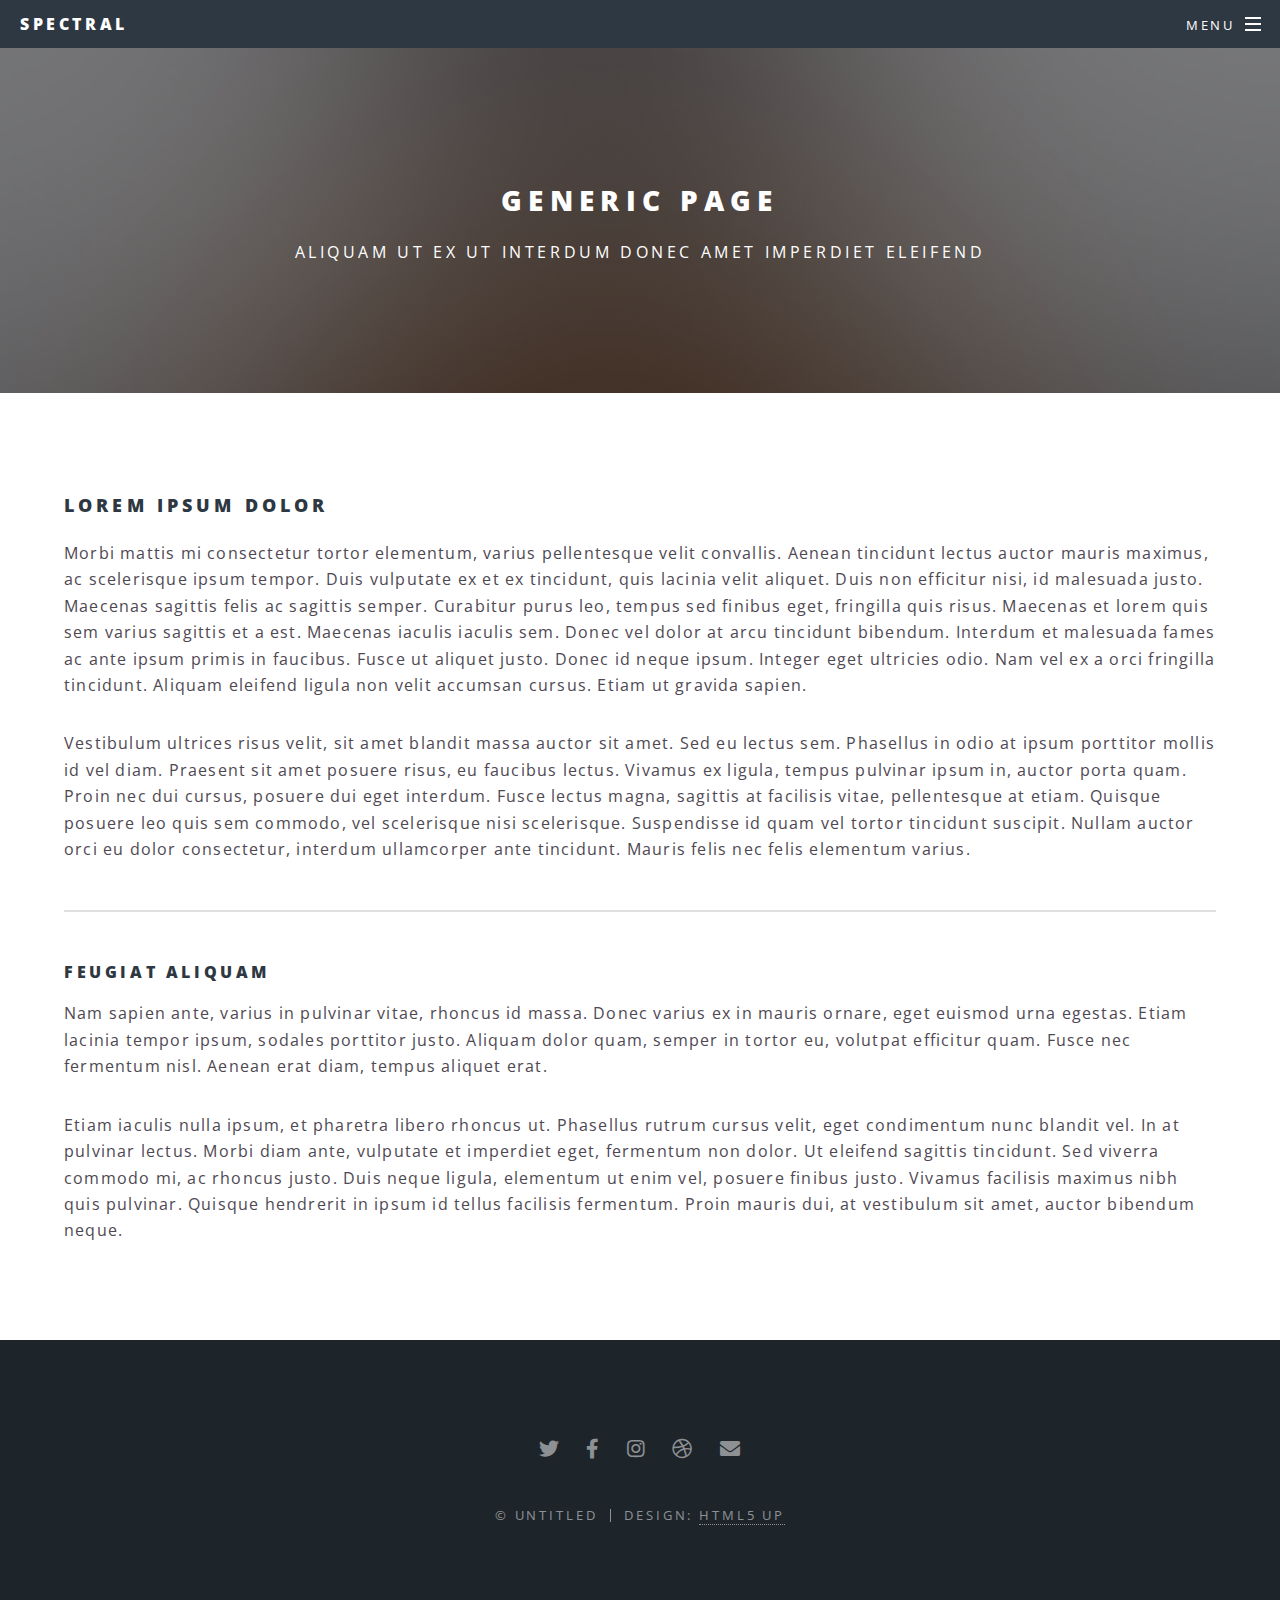
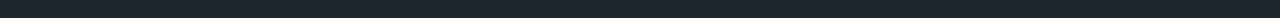
<file: resource/html5up-spectral/generic.html>
<!DOCTYPE HTML>
<!--
	Spectral by HTML5 UP
	html5up.net | @ajlkn
	Free for personal and commercial use under the CCA 3.0 license (html5up.net/license)
-->
<html>
	<head>
		<title>Generic - Spectral by HTML5 UP</title>
		<meta charset="utf-8" />
		<meta name="viewport" content="width=device-width, initial-scale=1, user-scalable=no" />
		<link rel="stylesheet" href="assets/css/main.css" />
		<noscript><link rel="stylesheet" href="assets/css/noscript.css" /></noscript>
	</head>
	<body class="is-preload">

		<!-- Page Wrapper -->
			<div id="page-wrapper">

				<!-- Header -->
					<header id="header">
						<h1><a href="index.html">Spectral</a></h1>
						<nav id="nav">
							<ul>
								<li class="special">
									<a href="#menu" class="menuToggle"><span>Menu</span></a>
									<div id="menu">
										<ul>
											<li><a href="index.html">Home</a></li>
											<li><a href="generic.html">Generic</a></li>
											<li><a href="elements.html">Elements</a></li>
											<li><a href="#">Sign Up</a></li>
											<li><a href="#">Log In</a></li>
										</ul>
									</div>
								</li>
							</ul>
						</nav>
					</header>

				<!-- Main -->
					<article id="main">
						<header>
							<h2>Generic Page</h2>
							<p>Aliquam ut ex ut interdum donec amet imperdiet eleifend</p>
						</header>
						<section class="wrapper style5">
							<div class="inner">

								<h3>Lorem ipsum dolor</h3>
								<p>Morbi mattis mi consectetur tortor elementum, varius pellentesque velit convallis. Aenean tincidunt lectus auctor mauris maximus, ac scelerisque ipsum tempor. Duis vulputate ex et ex tincidunt, quis lacinia velit aliquet. Duis non efficitur nisi, id malesuada justo. Maecenas sagittis felis ac sagittis semper. Curabitur purus leo, tempus sed finibus eget, fringilla quis risus. Maecenas et lorem quis sem varius sagittis et a est. Maecenas iaculis iaculis sem. Donec vel dolor at arcu tincidunt bibendum. Interdum et malesuada fames ac ante ipsum primis in faucibus. Fusce ut aliquet justo. Donec id neque ipsum. Integer eget ultricies odio. Nam vel ex a orci fringilla tincidunt. Aliquam eleifend ligula non velit accumsan cursus. Etiam ut gravida sapien.</p>

								<p>Vestibulum ultrices risus velit, sit amet blandit massa auctor sit amet. Sed eu lectus sem. Phasellus in odio at ipsum porttitor mollis id vel diam. Praesent sit amet posuere risus, eu faucibus lectus. Vivamus ex ligula, tempus pulvinar ipsum in, auctor porta quam. Proin nec dui cursus, posuere dui eget interdum. Fusce lectus magna, sagittis at facilisis vitae, pellentesque at etiam. Quisque posuere leo quis sem commodo, vel scelerisque nisi scelerisque. Suspendisse id quam vel tortor tincidunt suscipit. Nullam auctor orci eu dolor consectetur, interdum ullamcorper ante tincidunt. Mauris felis nec felis elementum varius.</p>

								<hr />

								<h4>Feugiat aliquam</h4>
								<p>Nam sapien ante, varius in pulvinar vitae, rhoncus id massa. Donec varius ex in mauris ornare, eget euismod urna egestas. Etiam lacinia tempor ipsum, sodales porttitor justo. Aliquam dolor quam, semper in tortor eu, volutpat efficitur quam. Fusce nec fermentum nisl. Aenean erat diam, tempus aliquet erat.</p>

								<p>Etiam iaculis nulla ipsum, et pharetra libero rhoncus ut. Phasellus rutrum cursus velit, eget condimentum nunc blandit vel. In at pulvinar lectus. Morbi diam ante, vulputate et imperdiet eget, fermentum non dolor. Ut eleifend sagittis tincidunt. Sed viverra commodo mi, ac rhoncus justo. Duis neque ligula, elementum ut enim vel, posuere finibus justo. Vivamus facilisis maximus nibh quis pulvinar. Quisque hendrerit in ipsum id tellus facilisis fermentum. Proin mauris dui, at vestibulum sit amet, auctor bibendum neque.</p>

							</div>
						</section>
					</article>

				<!-- Footer -->
					<footer id="footer">
						<ul class="icons">
							<li><a href="#" class="icon brands fa-twitter"><span class="label">Twitter</span></a></li>
							<li><a href="#" class="icon brands fa-facebook-f"><span class="label">Facebook</span></a></li>
							<li><a href="#" class="icon brands fa-instagram"><span class="label">Instagram</span></a></li>
							<li><a href="#" class="icon brands fa-dribbble"><span class="label">Dribbble</span></a></li>
							<li><a href="#" class="icon solid fa-envelope"><span class="label">Email</span></a></li>
						</ul>
						<ul class="copyright">
							<li>&copy; Untitled</li><li>Design: <a href="http://html5up.net">HTML5 UP</a></li>
						</ul>
					</footer>

			</div>

		<!-- Scripts -->
			<script src="assets/js/jquery.min.js"></script>
			<script src="assets/js/jquery.scrollex.min.js"></script>
			<script src="assets/js/jquery.scrolly.min.js"></script>
			<script src="assets/js/browser.min.js"></script>
			<script src="assets/js/breakpoints.min.js"></script>
			<script src="assets/js/util.js"></script>
			<script src="assets/js/main.js"></script>

	</body>
</html>
</file>
<file: resource/html5up-spectral/assets/css/noscript.css>
/*
	Spectral by HTML5 UP
	html5up.net | @ajlkn
	Free for personal and commercial use under the CCA 3.0 license (html5up.net/license)
*/

/* Banner */

	body.is-preload #banner h2 {
		-moz-transform: none;
		-webkit-transform: none;
		-ms-transform: none;
		transform: none;
		opacity: 1;
	}

		body.is-preload #banner h2:before, body.is-preload #banner h2:after {
			width: 100%;
		}

	body.is-preload #banner .more {
		-moz-transform: none;
		-webkit-transform: none;
		-ms-transform: none;
		transform: none;
		opacity: 1;
	}

	body.is-preload #banner:after {
		opacity: 0;
	}
</file>
<file: resource/html5up-spectral/assets/css/main.css>
@import url(fontawesome-all.min.css);
@import url("https://fonts.googleapis.com/css?family=Open+Sans:400,400italic,600,600italic,800,800italic");

/*
	Spectral by HTML5 UP
	html5up.net | @ajlkn
	Free for personal and commercial use under the CCA 3.0 license (html5up.net/license)
*/

html, body, div, span, applet, object,
iframe, h1, h2, h3, h4, h5, h6, p, blockquote,
pre, a, abbr, acronym, address, big, cite,
code, del, dfn, em, img, ins, kbd, q, s, samp,
small, strike, strong, sub, sup, tt, var, b,
u, i, center, dl, dt, dd, ol, ul, li, fieldset,
form, label, legend, table, caption, tbody,
tfoot, thead, tr, th, td, article, aside,
canvas, details, embed, figure, figcaption,
footer, header, hgroup, menu, nav, output, ruby,
section, summary, time, mark, audio, video {
	margin: 0;
	padding: 0;
	border: 0;
	font-size: 100%;
	font: inherit;
	vertical-align: baseline;}

article, aside, details, figcaption, figure,
footer, header, hgroup, menu, nav, section {
	display: block;}

body {
	line-height: 1;
}

ol, ul {
	list-style: none;
}

blockquote, q {
	quotes: none;
}

	blockquote:before, blockquote:after, q:before, q:after {
		content: '';
		content: none;
	}

table {
	border-collapse: collapse;
	border-spacing: 0;
}

body {
	-webkit-text-size-adjust: none;
}

mark {
	background-color: transparent;
	color: inherit;
}

input::-moz-focus-inner {
	border: 0;
	padding: 0;
}

input, select, textarea {
	-moz-appearance: none;
	-webkit-appearance: none;
	-ms-appearance: none;
	appearance: none;
}

/* Basic */

	@-ms-viewport {
		width: device-width;
	}

	html {
		box-sizing: border-box;
	}

	*, *:before, *:after {
		box-sizing: inherit;
	}

	body {
		background: #2e3842;
	}

		body.is-preload *, body.is-preload *:before, body.is-preload *:after {
			-moz-animation: none !important;
			-webkit-animation: none !important;
			-ms-animation: none !important;
			animation: none !important;
			-moz-transition: none !important;
			-webkit-transition: none !important;
			-ms-transition: none !important;
			transition: none !important;
		}

	body, input, select, textarea {
		color: #fff;
		font-family: "Open Sans", Helvetica, sans-serif;
		font-size: 15pt;
		font-weight: 400;
		letter-spacing: 0.075em;
		line-height: 1.65em;
	}

		@media screen and (max-width: 1680px) {

			body, input, select, textarea {
				font-size: 13pt;
			}

		}

		@media screen and (max-width: 1280px) {

			body, input, select, textarea {
				font-size: 12pt;
			}

		}

		@media screen and (max-width: 736px) {

			body, input, select, textarea {
				font-size: 11pt;
				letter-spacing: 0.0375em;
			}

		}

	a {
		-moz-transition: color 0.2s ease, border-bottom-color 0.2s ease;
		-webkit-transition: color 0.2s ease, border-bottom-color 0.2s ease;
		-ms-transition: color 0.2s ease, border-bottom-color 0.2s ease;
		transition: color 0.2s ease, border-bottom-color 0.2s ease;
		border-bottom: dotted 1px;
		color: inherit;
		text-decoration: none;
	}

		a:hover {
			border-bottom-color: transparent;
		}

	strong, b {
		color: #fff;
		font-weight: 600;
	}

	em, i {
		font-style: italic;
	}

	p {
		margin: 0 0 2em 0;
	}

	h1, h2, h3, h4, h5, h6 {
		color: #fff;
		font-weight: 800;
		letter-spacing: 0.225em;
		line-height: 1em;
		margin: 0 0 1em 0;
		text-transform: uppercase;
	}

		h1 a, h2 a, h3 a, h4 a, h5 a, h6 a {
			color: inherit;
			text-decoration: none;
		}

	h2 {
		font-size: 1.35em;
		line-height: 1.75em;
	}

		@media screen and (max-width: 736px) {

			h2 {
				font-size: 1.1em;
				line-height: 1.65em;
			}

		}

	h3 {
		font-size: 1.15em;
		line-height: 1.75em;
	}

		@media screen and (max-width: 736px) {

			h3 {
				font-size: 1em;
				line-height: 1.65em;
			}

		}

	h4 {
		font-size: 1em;
		line-height: 1.5em;
	}

	h5 {
		font-size: 0.8em;
		line-height: 1.5em;
	}

	h6 {
		font-size: 0.7em;
		line-height: 1.5em;
	}

	sub {
		font-size: 0.8em;
		position: relative;
		top: 0.5em;
	}

	sup {
		font-size: 0.8em;
		position: relative;
		top: -0.5em;
	}

	hr {
		border: 0;
		border-bottom: solid 2px #fff;
		margin: 3em 0;
	}

		hr.major {
			margin: 4.5em 0;
		}

	blockquote {
		border-left: solid 4px #fff;
		font-style: italic;
		margin: 0 0 2em 0;
		padding: 0.5em 0 0.5em 2em;
	}

	code {
		background: rgba(144, 144, 144, 0.25);
		border-radius: 3px;
		font-family: "Courier New", monospace;
		font-size: 0.9em;
		letter-spacing: 0;
		margin: 0 0.25em;
		padding: 0.25em 0.65em;
	}

	pre {
		-webkit-overflow-scrolling: touch;
		font-family: "Courier New", monospace;
		font-size: 0.9em;
		margin: 0 0 2em 0;
	}

		pre code {
			display: block;
			line-height: 1.75em;
			padding: 1em 1.5em;
			overflow-x: auto;
		}

	.align-left {
		text-align: left;
	}

	.align-center {
		text-align: center;
	}

	.align-right {
		text-align: right;
	}

/* Row */

	.row {
		display: flex;
		flex-wrap: wrap;
		box-sizing: border-box;
		align-items: stretch;
	}

		.row > * {
			box-sizing: border-box;
		}

		.row.gtr-uniform > * > :last-child {
			margin-bottom: 0;
		}

		.row.aln-left {
			justify-content: flex-start;
		}

		.row.aln-center {
			justify-content: center;
		}

		.row.aln-right {
			justify-content: flex-end;
		}

		.row.aln-top {
			align-items: flex-start;
		}

		.row.aln-middle {
			align-items: center;
		}

		.row.aln-bottom {
			align-items: flex-end;
		}

		.row > .imp {
			order: -1;
		}

		.row > .col-1 {
			width: 8.33333%;
		}

		.row > .off-1 {
			margin-left: 8.33333%;
		}

		.row > .col-2 {
			width: 16.66667%;
		}

		.row > .off-2 {
			margin-left: 16.66667%;
		}

		.row > .col-3 {
			width: 25%;
		}

		.row > .off-3 {
			margin-left: 25%;
		}

		.row > .col-4 {
			width: 33.33333%;
		}

		.row > .off-4 {
			margin-left: 33.33333%;
		}

		.row > .col-5 {
			width: 41.66667%;
		}

		.row > .off-5 {
			margin-left: 41.66667%;
		}

		.row > .col-6 {
			width: 50%;
		}

		.row > .off-6 {
			margin-left: 50%;
		}

		.row > .col-7 {
			width: 58.33333%;
		}

		.row > .off-7 {
			margin-left: 58.33333%;
		}

		.row > .col-8 {
			width: 66.66667%;
		}

		.row > .off-8 {
			margin-left: 66.66667%;
		}

		.row > .col-9 {
			width: 75%;
		}

		.row > .off-9 {
			margin-left: 75%;
		}

		.row > .col-10 {
			width: 83.33333%;
		}

		.row > .off-10 {
			margin-left: 83.33333%;
		}

		.row > .col-11 {
			width: 91.66667%;
		}

		.row > .off-11 {
			margin-left: 91.66667%;
		}

		.row > .col-12 {
			width: 100%;
		}

		.row > .off-12 {
			margin-left: 100%;
		}

		.row.gtr-0 {
			margin-top: 0;
			margin-left: 0em;
		}

			.row.gtr-0 > * {
				padding: 0 0 0 0em;
			}

			.row.gtr-0.gtr-uniform {
				margin-top: 0em;
			}

				.row.gtr-0.gtr-uniform > * {
					padding-top: 0em;
				}

		.row.gtr-25 {
			margin-top: 0;
			margin-left: -0.375em;
		}

			.row.gtr-25 > * {
				padding: 0 0 0 0.375em;
			}

			.row.gtr-25.gtr-uniform {
				margin-top: -0.375em;
			}

				.row.gtr-25.gtr-uniform > * {
					padding-top: 0.375em;
				}

		.row.gtr-50 {
			margin-top: 0;
			margin-left: -0.75em;
		}

			.row.gtr-50 > * {
				padding: 0 0 0 0.75em;
			}

			.row.gtr-50.gtr-uniform {
				margin-top: -0.75em;
			}

				.row.gtr-50.gtr-uniform > * {
					padding-top: 0.75em;
				}

		.row {
			margin-top: 0;
			margin-left: -1.5em;
		}

			.row > * {
				padding: 0 0 0 1.5em;
			}

			.row.gtr-uniform {
				margin-top: -1.5em;
			}

				.row.gtr-uniform > * {
					padding-top: 1.5em;
				}

		.row.gtr-150 {
			margin-top: 0;
			margin-left: -2.25em;
		}

			.row.gtr-150 > * {
				padding: 0 0 0 2.25em;
			}

			.row.gtr-150.gtr-uniform {
				margin-top: -2.25em;
			}

				.row.gtr-150.gtr-uniform > * {
					padding-top: 2.25em;
				}

		.row.gtr-200 {
			margin-top: 0;
			margin-left: -3em;
		}

			.row.gtr-200 > * {
				padding: 0 0 0 3em;
			}

			.row.gtr-200.gtr-uniform {
				margin-top: -3em;
			}

				.row.gtr-200.gtr-uniform > * {
					padding-top: 3em;
				}

		@media screen and (max-width: 1680px) {

			.row {
				display: flex;
				flex-wrap: wrap;
				box-sizing: border-box;
				align-items: stretch;
			}

				.row > * {
					box-sizing: border-box;
				}

				.row.gtr-uniform > * > :last-child {
					margin-bottom: 0;
				}

				.row.aln-left {
					justify-content: flex-start;
				}

				.row.aln-center {
					justify-content: center;
				}

				.row.aln-right {
					justify-content: flex-end;
				}

				.row.aln-top {
					align-items: flex-start;
				}

				.row.aln-middle {
					align-items: center;
				}

				.row.aln-bottom {
					align-items: flex-end;
				}

				.row > .imp-xlarge {
					order: -1;
				}

				.row > .col-1-xlarge {
					width: 8.33333%;
				}

				.row > .off-1-xlarge {
					margin-left: 8.33333%;
				}

				.row > .col-2-xlarge {
					width: 16.66667%;
				}

				.row > .off-2-xlarge {
					margin-left: 16.66667%;
				}

				.row > .col-3-xlarge {
					width: 25%;
				}

				.row > .off-3-xlarge {
					margin-left: 25%;
				}

				.row > .col-4-xlarge {
					width: 33.33333%;
				}

				.row > .off-4-xlarge {
					margin-left: 33.33333%;
				}

				.row > .col-5-xlarge {
					width: 41.66667%;
				}

				.row > .off-5-xlarge {
					margin-left: 41.66667%;
				}

				.row > .col-6-xlarge {
					width: 50%;
				}

				.row > .off-6-xlarge {
					margin-left: 50%;
				}

				.row > .col-7-xlarge {
					width: 58.33333%;
				}

				.row > .off-7-xlarge {
					margin-left: 58.33333%;
				}

				.row > .col-8-xlarge {
					width: 66.66667%;
				}

				.row > .off-8-xlarge {
					margin-left: 66.66667%;
				}

				.row > .col-9-xlarge {
					width: 75%;
				}

				.row > .off-9-xlarge {
					margin-left: 75%;
				}

				.row > .col-10-xlarge {
					width: 83.33333%;
				}

				.row > .off-10-xlarge {
					margin-left: 83.33333%;
				}

				.row > .col-11-xlarge {
					width: 91.66667%;
				}

				.row > .off-11-xlarge {
					margin-left: 91.66667%;
				}

				.row > .col-12-xlarge {
					width: 100%;
				}

				.row > .off-12-xlarge {
					margin-left: 100%;
				}

				.row.gtr-0 {
					margin-top: 0;
					margin-left: 0em;
				}

					.row.gtr-0 > * {
						padding: 0 0 0 0em;
					}

					.row.gtr-0.gtr-uniform {
						margin-top: 0em;
					}

						.row.gtr-0.gtr-uniform > * {
							padding-top: 0em;
						}

				.row.gtr-25 {
					margin-top: 0;
					margin-left: -0.375em;
				}

					.row.gtr-25 > * {
						padding: 0 0 0 0.375em;
					}

					.row.gtr-25.gtr-uniform {
						margin-top: -0.375em;
					}

						.row.gtr-25.gtr-uniform > * {
							padding-top: 0.375em;
						}

				.row.gtr-50 {
					margin-top: 0;
					margin-left: -0.75em;
				}

					.row.gtr-50 > * {
						padding: 0 0 0 0.75em;
					}

					.row.gtr-50.gtr-uniform {
						margin-top: -0.75em;
					}

						.row.gtr-50.gtr-uniform > * {
							padding-top: 0.75em;
						}

				.row {
					margin-top: 0;
					margin-left: -1.5em;
				}

					.row > * {
						padding: 0 0 0 1.5em;
					}

					.row.gtr-uniform {
						margin-top: -1.5em;
					}

						.row.gtr-uniform > * {
							padding-top: 1.5em;
						}

				.row.gtr-150 {
					margin-top: 0;
					margin-left: -2.25em;
				}

					.row.gtr-150 > * {
						padding: 0 0 0 2.25em;
					}

					.row.gtr-150.gtr-uniform {
						margin-top: -2.25em;
					}

						.row.gtr-150.gtr-uniform > * {
							padding-top: 2.25em;
						}

				.row.gtr-200 {
					margin-top: 0;
					margin-left: -3em;
				}

					.row.gtr-200 > * {
						padding: 0 0 0 3em;
					}

					.row.gtr-200.gtr-uniform {
						margin-top: -3em;
					}

						.row.gtr-200.gtr-uniform > * {
							padding-top: 3em;
						}

		}

		@media screen and (max-width: 1280px) {

			.row {
				display: flex;
				flex-wrap: wrap;
				box-sizing: border-box;
				align-items: stretch;
			}

				.row > * {
					box-sizing: border-box;
				}

				.row.gtr-uniform > * > :last-child {
					margin-bottom: 0;
				}

				.row.aln-left {
					justify-content: flex-start;
				}

				.row.aln-center {
					justify-content: center;
				}

				.row.aln-right {
					justify-content: flex-end;
				}

				.row.aln-top {
					align-items: flex-start;
				}

				.row.aln-middle {
					align-items: center;
				}

				.row.aln-bottom {
					align-items: flex-end;
				}

				.row > .imp-large {
					order: -1;
				}

				.row > .col-1-large {
					width: 8.33333%;
				}

				.row > .off-1-large {
					margin-left: 8.33333%;
				}

				.row > .col-2-large {
					width: 16.66667%;
				}

				.row > .off-2-large {
					margin-left: 16.66667%;
				}

				.row > .col-3-large {
					width: 25%;
				}

				.row > .off-3-large {
					margin-left: 25%;
				}

				.row > .col-4-large {
					width: 33.33333%;
				}

				.row > .off-4-large {
					margin-left: 33.33333%;
				}

				.row > .col-5-large {
					width: 41.66667%;
				}

				.row > .off-5-large {
					margin-left: 41.66667%;
				}

				.row > .col-6-large {
					width: 50%;
				}

				.row > .off-6-large {
					margin-left: 50%;
				}

				.row > .col-7-large {
					width: 58.33333%;
				}

				.row > .off-7-large {
					margin-left: 58.33333%;
				}

				.row > .col-8-large {
					width: 66.66667%;
				}

				.row > .off-8-large {
					margin-left: 66.66667%;
				}

				.row > .col-9-large {
					width: 75%;
				}

				.row > .off-9-large {
					margin-left: 75%;
				}

				.row > .col-10-large {
					width: 83.33333%;
				}

				.row > .off-10-large {
					margin-left: 83.33333%;
				}

				.row > .col-11-large {
					width: 91.66667%;
				}

				.row > .off-11-large {
					margin-left: 91.66667%;
				}

				.row > .col-12-large {
					width: 100%;
				}

				.row > .off-12-large {
					margin-left: 100%;
				}

				.row.gtr-0 {
					margin-top: 0;
					margin-left: 0em;
				}

					.row.gtr-0 > * {
						padding: 0 0 0 0em;
					}

					.row.gtr-0.gtr-uniform {
						margin-top: 0em;
					}

						.row.gtr-0.gtr-uniform > * {
							padding-top: 0em;
						}

				.row.gtr-25 {
					margin-top: 0;
					margin-left: -0.375em;
				}

					.row.gtr-25 > * {
						padding: 0 0 0 0.375em;
					}

					.row.gtr-25.gtr-uniform {
						margin-top: -0.375em;
					}

						.row.gtr-25.gtr-uniform > * {
							padding-top: 0.375em;
						}

				.row.gtr-50 {
					margin-top: 0;
					margin-left: -0.75em;
				}

					.row.gtr-50 > * {
						padding: 0 0 0 0.75em;
					}

					.row.gtr-50.gtr-uniform {
						margin-top: -0.75em;
					}

						.row.gtr-50.gtr-uniform > * {
							padding-top: 0.75em;
						}

				.row {
					margin-top: 0;
					margin-left: -1.5em;
				}

					.row > * {
						padding: 0 0 0 1.5em;
					}

					.row.gtr-uniform {
						margin-top: -1.5em;
					}

						.row.gtr-uniform > * {
							padding-top: 1.5em;
						}

				.row.gtr-150 {
					margin-top: 0;
					margin-left: -2.25em;
				}

					.row.gtr-150 > * {
						padding: 0 0 0 2.25em;
					}

					.row.gtr-150.gtr-uniform {
						margin-top: -2.25em;
					}

						.row.gtr-150.gtr-uniform > * {
							padding-top: 2.25em;
						}

				.row.gtr-200 {
					margin-top: 0;
					margin-left: -3em;
				}

					.row.gtr-200 > * {
						padding: 0 0 0 3em;
					}

					.row.gtr-200.gtr-uniform {
						margin-top: -3em;
					}

						.row.gtr-200.gtr-uniform > * {
							padding-top: 3em;
						}

		}

		@media screen and (max-width: 980px) {

			.row {
				display: flex;
				flex-wrap: wrap;
				box-sizing: border-box;
				align-items: stretch;
			}

				.row > * {
					box-sizing: border-box;
				}

				.row.gtr-uniform > * > :last-child {
					margin-bottom: 0;
				}

				.row.aln-left {
					justify-content: flex-start;
				}

				.row.aln-center {
					justify-content: center;
				}

				.row.aln-right {
					justify-content: flex-end;
				}

				.row.aln-top {
					align-items: flex-start;
				}

				.row.aln-middle {
					align-items: center;
				}

				.row.aln-bottom {
					align-items: flex-end;
				}

				.row > .imp-medium {
					order: -1;
				}

				.row > .col-1-medium {
					width: 8.33333%;
				}

				.row > .off-1-medium {
					margin-left: 8.33333%;
				}

				.row > .col-2-medium {
					width: 16.66667%;
				}

				.row > .off-2-medium {
					margin-left: 16.66667%;
				}

				.row > .col-3-medium {
					width: 25%;
				}

				.row > .off-3-medium {
					margin-left: 25%;
				}

				.row > .col-4-medium {
					width: 33.33333%;
				}

				.row > .off-4-medium {
					margin-left: 33.33333%;
				}

				.row > .col-5-medium {
					width: 41.66667%;
				}

				.row > .off-5-medium {
					margin-left: 41.66667%;
				}

				.row > .col-6-medium {
					width: 50%;
				}

				.row > .off-6-medium {
					margin-left: 50%;
				}

				.row > .col-7-medium {
					width: 58.33333%;
				}

				.row > .off-7-medium {
					margin-left: 58.33333%;
				}

				.row > .col-8-medium {
					width: 66.66667%;
				}

				.row > .off-8-medium {
					margin-left: 66.66667%;
				}

				.row > .col-9-medium {
					width: 75%;
				}

				.row > .off-9-medium {
					margin-left: 75%;
				}

				.row > .col-10-medium {
					width: 83.33333%;
				}

				.row > .off-10-medium {
					margin-left: 83.33333%;
				}

				.row > .col-11-medium {
					width: 91.66667%;
				}

				.row > .off-11-medium {
					margin-left: 91.66667%;
				}

				.row > .col-12-medium {
					width: 100%;
				}

				.row > .off-12-medium {
					margin-left: 100%;
				}

				.row.gtr-0 {
					margin-top: 0;
					margin-left: 0em;
				}

					.row.gtr-0 > * {
						padding: 0 0 0 0em;
					}

					.row.gtr-0.gtr-uniform {
						margin-top: 0em;
					}

						.row.gtr-0.gtr-uniform > * {
							padding-top: 0em;
						}

				.row.gtr-25 {
					margin-top: 0;
					margin-left: -0.375em;
				}

					.row.gtr-25 > * {
						padding: 0 0 0 0.375em;
					}

					.row.gtr-25.gtr-uniform {
						margin-top: -0.375em;
					}

						.row.gtr-25.gtr-uniform > * {
							padding-top: 0.375em;
						}

				.row.gtr-50 {
					margin-top: 0;
					margin-left: -0.75em;
				}

					.row.gtr-50 > * {
						padding: 0 0 0 0.75em;
					}

					.row.gtr-50.gtr-uniform {
						margin-top: -0.75em;
					}

						.row.gtr-50.gtr-uniform > * {
							padding-top: 0.75em;
						}

				.row {
					margin-top: 0;
					margin-left: -1.5em;
				}

					.row > * {
						padding: 0 0 0 1.5em;
					}

					.row.gtr-uniform {
						margin-top: -1.5em;
					}

						.row.gtr-uniform > * {
							padding-top: 1.5em;
						}

				.row.gtr-150 {
					margin-top: 0;
					margin-left: -2.25em;
				}

					.row.gtr-150 > * {
						padding: 0 0 0 2.25em;
					}

					.row.gtr-150.gtr-uniform {
						margin-top: -2.25em;
					}

						.row.gtr-150.gtr-uniform > * {
							padding-top: 2.25em;
						}

				.row.gtr-200 {
					margin-top: 0;
					margin-left: -3em;
				}

					.row.gtr-200 > * {
						padding: 0 0 0 3em;
					}

					.row.gtr-200.gtr-uniform {
						margin-top: -3em;
					}

						.row.gtr-200.gtr-uniform > * {
							padding-top: 3em;
						}

		}

		@media screen and (max-width: 736px) {

			.row {
				display: flex;
				flex-wrap: wrap;
				box-sizing: border-box;
				align-items: stretch;
			}

				.row > * {
					box-sizing: border-box;
				}

				.row.gtr-uniform > * > :last-child {
					margin-bottom: 0;
				}

				.row.aln-left {
					justify-content: flex-start;
				}

				.row.aln-center {
					justify-content: center;
				}

				.row.aln-right {
					justify-content: flex-end;
				}

				.row.aln-top {
					align-items: flex-start;
				}

				.row.aln-middle {
					align-items: center;
				}

				.row.aln-bottom {
					align-items: flex-end;
				}

				.row > .imp-small {
					order: -1;
				}

				.row > .col-1-small {
					width: 8.33333%;
				}

				.row > .off-1-small {
					margin-left: 8.33333%;
				}

				.row > .col-2-small {
					width: 16.66667%;
				}

				.row > .off-2-small {
					margin-left: 16.66667%;
				}

				.row > .col-3-small {
					width: 25%;
				}

				.row > .off-3-small {
					margin-left: 25%;
				}

				.row > .col-4-small {
					width: 33.33333%;
				}

				.row > .off-4-small {
					margin-left: 33.33333%;
				}

				.row > .col-5-small {
					width: 41.66667%;
				}

				.row > .off-5-small {
					margin-left: 41.66667%;
				}

				.row > .col-6-small {
					width: 50%;
				}

				.row > .off-6-small {
					margin-left: 50%;
				}

				.row > .col-7-small {
					width: 58.33333%;
				}

				.row > .off-7-small {
					margin-left: 58.33333%;
				}

				.row > .col-8-small {
					width: 66.66667%;
				}

				.row > .off-8-small {
					margin-left: 66.66667%;
				}

				.row > .col-9-small {
					width: 75%;
				}

				.row > .off-9-small {
					margin-left: 75%;
				}

				.row > .col-10-small {
					width: 83.33333%;
				}

				.row > .off-10-small {
					margin-left: 83.33333%;
				}

				.row > .col-11-small {
					width: 91.66667%;
				}

				.row > .off-11-small {
					margin-left: 91.66667%;
				}

				.row > .col-12-small {
					width: 100%;
				}

				.row > .off-12-small {
					margin-left: 100%;
				}

				.row.gtr-0 {
					margin-top: 0;
					margin-left: 0em;
				}

					.row.gtr-0 > * {
						padding: 0 0 0 0em;
					}

					.row.gtr-0.gtr-uniform {
						margin-top: 0em;
					}

						.row.gtr-0.gtr-uniform > * {
							padding-top: 0em;
						}

				.row.gtr-25 {
					margin-top: 0;
					margin-left: -0.375em;
				}

					.row.gtr-25 > * {
						padding: 0 0 0 0.375em;
					}

					.row.gtr-25.gtr-uniform {
						margin-top: -0.375em;
					}

						.row.gtr-25.gtr-uniform > * {
							padding-top: 0.375em;
						}

				.row.gtr-50 {
					margin-top: 0;
					margin-left: -0.75em;
				}

					.row.gtr-50 > * {
						padding: 0 0 0 0.75em;
					}

					.row.gtr-50.gtr-uniform {
						margin-top: -0.75em;
					}

						.row.gtr-50.gtr-uniform > * {
							padding-top: 0.75em;
						}

				.row {
					margin-top: 0;
					margin-left: -1.5em;
				}

					.row > * {
						padding: 0 0 0 1.5em;
					}

					.row.gtr-uniform {
						margin-top: -1.5em;
					}

						.row.gtr-uniform > * {
							padding-top: 1.5em;
						}

				.row.gtr-150 {
					margin-top: 0;
					margin-left: -2.25em;
				}

					.row.gtr-150 > * {
						padding: 0 0 0 2.25em;
					}

					.row.gtr-150.gtr-uniform {
						margin-top: -2.25em;
					}

						.row.gtr-150.gtr-uniform > * {
							padding-top: 2.25em;
						}

				.row.gtr-200 {
					margin-top: 0;
					margin-left: -3em;
				}

					.row.gtr-200 > * {
						padding: 0 0 0 3em;
					}

					.row.gtr-200.gtr-uniform {
						margin-top: -3em;
					}

						.row.gtr-200.gtr-uniform > * {
							padding-top: 3em;
						}

		}

		@media screen and (max-width: 480px) {

			.row {
				display: flex;
				flex-wrap: wrap;
				box-sizing: border-box;
				align-items: stretch;
			}

				.row > * {
					box-sizing: border-box;
				}

				.row.gtr-uniform > * > :last-child {
					margin-bottom: 0;
				}

				.row.aln-left {
					justify-content: flex-start;
				}

				.row.aln-center {
					justify-content: center;
				}

				.row.aln-right {
					justify-content: flex-end;
				}

				.row.aln-top {
					align-items: flex-start;
				}

				.row.aln-middle {
					align-items: center;
				}

				.row.aln-bottom {
					align-items: flex-end;
				}

				.row > .imp-xsmall {
					order: -1;
				}

				.row > .col-1-xsmall {
					width: 8.33333%;
				}

				.row > .off-1-xsmall {
					margin-left: 8.33333%;
				}

				.row > .col-2-xsmall {
					width: 16.66667%;
				}

				.row > .off-2-xsmall {
					margin-left: 16.66667%;
				}

				.row > .col-3-xsmall {
					width: 25%;
				}

				.row > .off-3-xsmall {
					margin-left: 25%;
				}

				.row > .col-4-xsmall {
					width: 33.33333%;
				}

				.row > .off-4-xsmall {
					margin-left: 33.33333%;
				}

				.row > .col-5-xsmall {
					width: 41.66667%;
				}

				.row > .off-5-xsmall {
					margin-left: 41.66667%;
				}

				.row > .col-6-xsmall {
					width: 50%;
				}

				.row > .off-6-xsmall {
					margin-left: 50%;
				}

				.row > .col-7-xsmall {
					width: 58.33333%;
				}

				.row > .off-7-xsmall {
					margin-left: 58.33333%;
				}

				.row > .col-8-xsmall {
					width: 66.66667%;
				}

				.row > .off-8-xsmall {
					margin-left: 66.66667%;
				}

				.row > .col-9-xsmall {
					width: 75%;
				}

				.row > .off-9-xsmall {
					margin-left: 75%;
				}

				.row > .col-10-xsmall {
					width: 83.33333%;
				}

				.row > .off-10-xsmall {
					margin-left: 83.33333%;
				}

				.row > .col-11-xsmall {
					width: 91.66667%;
				}

				.row > .off-11-xsmall {
					margin-left: 91.66667%;
				}

				.row > .col-12-xsmall {
					width: 100%;
				}

				.row > .off-12-xsmall {
					margin-left: 100%;
				}

				.row.gtr-0 {
					margin-top: 0;
					margin-left: 0em;
				}

					.row.gtr-0 > * {
						padding: 0 0 0 0em;
					}

					.row.gtr-0.gtr-uniform {
						margin-top: 0em;
					}

						.row.gtr-0.gtr-uniform > * {
							padding-top: 0em;
						}

				.row.gtr-25 {
					margin-top: 0;
					margin-left: -0.375em;
				}

					.row.gtr-25 > * {
						padding: 0 0 0 0.375em;
					}

					.row.gtr-25.gtr-uniform {
						margin-top: -0.375em;
					}

						.row.gtr-25.gtr-uniform > * {
							padding-top: 0.375em;
						}

				.row.gtr-50 {
					margin-top: 0;
					margin-left: -0.75em;
				}

					.row.gtr-50 > * {
						padding: 0 0 0 0.75em;
					}

					.row.gtr-50.gtr-uniform {
						margin-top: -0.75em;
					}

						.row.gtr-50.gtr-uniform > * {
							padding-top: 0.75em;
						}

				.row {
					margin-top: 0;
					margin-left: -1.5em;
				}

					.row > * {
						padding: 0 0 0 1.5em;
					}

					.row.gtr-uniform {
						margin-top: -1.5em;
					}

						.row.gtr-uniform > * {
							padding-top: 1.5em;
						}

				.row.gtr-150 {
					margin-top: 0;
					margin-left: -2.25em;
				}

					.row.gtr-150 > * {
						padding: 0 0 0 2.25em;
					}

					.row.gtr-150.gtr-uniform {
						margin-top: -2.25em;
					}

						.row.gtr-150.gtr-uniform > * {
							padding-top: 2.25em;
						}

				.row.gtr-200 {
					margin-top: 0;
					margin-left: -3em;
				}

					.row.gtr-200 > * {
						padding: 0 0 0 3em;
					}

					.row.gtr-200.gtr-uniform {
						margin-top: -3em;
					}

						.row.gtr-200.gtr-uniform > * {
							padding-top: 3em;
						}

		}

/* Section/Article */

	section.special, article.special {
		text-align: center;
	}

	header p {
		color: rgba(255, 255, 255, 0.5);
		position: relative;
		top: -0.25em;
	}

	header h3 + p {
		font-size: 1.1em;
	}

	header h4 + p,
	header h5 + p,
	header h6 + p {
		font-size: 0.9em;
	}

	header.major {
		margin: 0 0 3.5em 0;
	}

		header.major h2, header.major h3, header.major h4, header.major h5, header.major h6 {
			border-bottom: solid 2px #fff;
			display: inline-block;
			padding-bottom: 1em;
			position: relative;
		}

			header.major h2:after, header.major h3:after, header.major h4:after, header.major h5:after, header.major h6:after {
				content: '';
				display: block;
				height: 1px;
			}

		header.major p {
			color: #fff;
			top: 0;
		}

		@media screen and (max-width: 736px) {

			header.major {
				margin: 0 0 2em 0;
			}

		}

	@media screen and (max-width: 980px) {

		header br {
			display: none;
		}

	}

/* Form */

	form {
		margin: 0 0 2em 0;
	}

	label {
		color: #fff;
		display: block;
		font-size: 0.9em;
		font-weight: 600;
		margin: 0 0 1em 0;
	}

	input[type="text"],
	input[type="password"],
	input[type="email"],
	select,
	textarea {
		-moz-appearance: none;
		-webkit-appearance: none;
		-ms-appearance: none;
		appearance: none;
		background-color: rgba(144, 144, 144, 0.25);
		border-radius: 3px;
		border: none;
		color: inherit;
		display: block;
		outline: 0;
		padding: 0 1em;
		text-decoration: none;
		width: 100%;
	}

		input[type="text"]:invalid,
		input[type="password"]:invalid,
		input[type="email"]:invalid,
		select:invalid,
		textarea:invalid {
			box-shadow: none;
		}

		input[type="text"]:focus,
		input[type="password"]:focus,
		input[type="email"]:focus,
		select:focus,
		textarea:focus {
			box-shadow: 0 0 0 2px #21b2a6;
		}

	select {
		background-size: 1.25em;
		background-repeat: no-repeat;
		background-position: calc(100% - 1em) center;
		height: 2.75em;
		padding-right: 2.75em;
		text-overflow: ellipsis;
	}

		select:focus::-ms-value {
			background-color: transparent;
		}

		select::-ms-expand {
			display: none;
		}

	input[type="text"],
	input[type="password"],
	input[type="email"],
	select {
		height: 2.75em;
	}

	textarea {
		padding: 0.75em 1em;
	}

	input[type="checkbox"],
	input[type="radio"] {
		-moz-appearance: none;
		-webkit-appearance: none;
		-ms-appearance: none;
		appearance: none;
		display: block;
		float: left;
		margin-right: -2em;
		opacity: 0;
		width: 1em;
		z-index: -1;
	}

		input[type="checkbox"] + label,
		input[type="radio"] + label {
			text-decoration: none;
			color: #fff;
			cursor: pointer;
			display: inline-block;
			font-size: 1em;
			font-weight: 400;
			padding-left: 2.4em;
			padding-right: 0.75em;
			position: relative;
		}

			input[type="checkbox"] + label:before,
			input[type="radio"] + label:before {
				-moz-osx-font-smoothing: grayscale;
				-webkit-font-smoothing: antialiased;
				display: inline-block;
				font-style: normal;
				font-variant: normal;
				text-rendering: auto;
				line-height: 1;
				text-transform: none !important;
				font-family: 'Font Awesome 5 Free';
				font-weight: 900;
			}

			input[type="checkbox"] + label:before,
			input[type="radio"] + label:before {
				background: rgba(144, 144, 144, 0.25);
				border-radius: 3px;
				content: '';
				display: inline-block;
				font-size: 0.8em;
				height: 2.0625em;
				left: 0;
				line-height: 2.0625em;
				position: absolute;
				text-align: center;
				top: 0;
				width: 2.0625em;
			}

		input[type="checkbox"]:checked + label:before,
		input[type="radio"]:checked + label:before {
			background: #2e3842;
			color: #fff;
			content: '\f00c';
		}

		input[type="checkbox"]:focus + label:before,
		input[type="radio"]:focus + label:before {
			box-shadow: 0 0 0 2px #21b2a6;
		}

	input[type="checkbox"] + label:before {
		border-radius: 3px;
	}

	input[type="radio"] + label:before {
		border-radius: 100%;
	}

	::-webkit-input-placeholder {
		color: rgba(255, 255, 255, 0.5) !important;
		opacity: 1.0;
	}

	:-moz-placeholder {
		color: rgba(255, 255, 255, 0.5) !important;
		opacity: 1.0;
	}

	::-moz-placeholder {
		color: rgba(255, 255, 255, 0.5) !important;
		opacity: 1.0;
	}

	:-ms-input-placeholder {
		color: rgba(255, 255, 255, 0.5) !important;
		opacity: 1.0;
	}

/* Box */

	.box {
		border-radius: 3px;
		border: solid 2px #fff;
		margin-bottom: 2em;
		padding: 1.5em;
	}

		.box > :last-child,
		.box > :last-child > :last-child,
		.box > :last-child > :last-child > :last-child {
			margin-bottom: 0;
		}

		.box.alt {
			border: 0;
			border-radius: 0;
			padding: 0;
		}

/* Icon */

	.icon {
		text-decoration: none;
		border-bottom: none;
		position: relative;
	}

		.icon:before {
			-moz-osx-font-smoothing: grayscale;
			-webkit-font-smoothing: antialiased;
			display: inline-block;
			font-style: normal;
			font-variant: normal;
			text-rendering: auto;
			line-height: 1;
			text-transform: none !important;
			font-family: 'Font Awesome 5 Free';
			font-weight: 400;
		}

		.icon > .label {
			display: none;
		}

		.icon:before {
			line-height: inherit;
		}

		.icon.solid:before {
			font-weight: 900;
		}

		.icon.brands:before {
			font-family: 'Font Awesome 5 Brands';
		}

		.icon.major {
			-moz-transform: rotate(-45deg);
			-webkit-transform: rotate(-45deg);
			-ms-transform: rotate(-45deg);
			transform: rotate(-45deg);
			border-radius: 3px;
			border: solid 2px #fff;
			display: inline-block;
			font-size: 1.35em;
			height: calc(3em + 2px);
			line-height: 3em;
			text-align: center;
			width: calc(3em + 2px);
		}

			.icon.major:before {
				-moz-transform: rotate(45deg);
				-webkit-transform: rotate(45deg);
				-ms-transform: rotate(45deg);
				transform: rotate(45deg);
				display: inline-block;
				font-size: 1.5em;
			}

			@media screen and (max-width: 736px) {

				.icon.major {
					font-size: 1em;
				}

			}

		.icon.style1 {
			color: #00ffcc;
		}

		.icon.style2 {
			color: #00f0ff;
		}

		.icon.style3 {
			color: #76ddff;
		}

/* Image */

	.image {
		border-radius: 3px;
		border: 0;
		display: inline-block;
		position: relative;
	}

		.image img {
			border-radius: 3px;
			display: block;
		}

		.image.left {
			float: left;
			margin: 0 2em 2em 0;
			top: 0.25em;
		}

		.image.right {
			float: right;
			margin: 0 0 2em 2em;
			top: 0.25em;
		}

		.image.left, .image.right {
			max-width: 40%;
		}

			.image.left img, .image.right img {
				width: 100%;
			}

		.image.fit {
			display: block;
			margin: 0 0 2em 0;
			width: 100%;
		}

			.image.fit img {
				width: 100%;
			}

/* List */

	ol {
		list-style: decimal;
		margin: 0 0 2em 0;
		padding-left: 1.25em;
	}

		ol li {
			padding-left: 0.25em;
		}

	ul {
		list-style: disc;
		margin: 0 0 2em 0;
		padding-left: 1em;
	}

		ul li {
			padding-left: 0.5em;
		}

		ul.alt {
			list-style: none;
			padding-left: 0;
		}

			ul.alt li {
				border-top: solid 1px #fff;
				padding: 0.5em 0;
			}

				ul.alt li:first-child {
					border-top: 0;
					padding-top: 0;
				}

	dl {
		margin: 0 0 2em 0;
	}

/* Actions */

	ul.actions {
		display: -moz-flex;
		display: -webkit-flex;
		display: -ms-flex;
		display: flex;
		cursor: default;
		list-style: none;
		margin-left: -1em;
		padding-left: 0;
	}

		ul.actions li {
			padding: 0 0 0 1em;
			vertical-align: middle;
		}

		ul.actions.special {
			-moz-justify-content: center;
			-webkit-justify-content: center;
			-ms-justify-content: center;
			justify-content: center;
			width: 100%;
			margin-left: 0;
		}

			ul.actions.special li:first-child {
				padding-left: 0;
			}

		ul.actions.stacked {
			-moz-flex-direction: column;
			-webkit-flex-direction: column;
			-ms-flex-direction: column;
			flex-direction: column;
			margin-left: 0;
		}

			ul.actions.stacked li {
				padding: 1em 0 0 0;
			}

				ul.actions.stacked li:first-child {
					padding-top: 0;
				}

		ul.actions.fit {
			width: calc(100% + 1em);
		}

			ul.actions.fit li {
				-moz-flex-grow: 1;
				-webkit-flex-grow: 1;
				-ms-flex-grow: 1;
				flex-grow: 1;
				-moz-flex-shrink: 1;
				-webkit-flex-shrink: 1;
				-ms-flex-shrink: 1;
				flex-shrink: 1;
				width: 100%;
			}

				ul.actions.fit li > * {
					width: 100%;
				}

			ul.actions.fit.stacked {
				width: 100%;
			}

		@media screen and (max-width: 480px) {

			ul.actions:not(.fixed) {
				-moz-flex-direction: column;
				-webkit-flex-direction: column;
				-ms-flex-direction: column;
				flex-direction: column;
				margin-left: 0;
				width: 100% !important;
			}

				ul.actions:not(.fixed) li {
					-moz-flex-grow: 1;
					-webkit-flex-grow: 1;
					-ms-flex-grow: 1;
					flex-grow: 1;
					-moz-flex-shrink: 1;
					-webkit-flex-shrink: 1;
					-ms-flex-shrink: 1;
					flex-shrink: 1;
					padding: 1em 0 0 0;
					text-align: center;
					width: 100%;
				}

					ul.actions:not(.fixed) li > * {
						width: 100%;
					}

					ul.actions:not(.fixed) li:first-child {
						padding-top: 0;
					}

					ul.actions:not(.fixed) li input[type="submit"],
					ul.actions:not(.fixed) li input[type="reset"],
					ul.actions:not(.fixed) li input[type="button"],
					ul.actions:not(.fixed) li button,
					ul.actions:not(.fixed) li .button {
						width: 100%;
					}

						ul.actions:not(.fixed) li input[type="submit"].icon:before,
						ul.actions:not(.fixed) li input[type="reset"].icon:before,
						ul.actions:not(.fixed) li input[type="button"].icon:before,
						ul.actions:not(.fixed) li button.icon:before,
						ul.actions:not(.fixed) li .button.icon:before {
							margin-left: -0.5em;
						}

		}

/* Icons */

	ul.icons {
		cursor: default;
		list-style: none;
		padding-left: 0;
	}

		ul.icons li {
			display: inline-block;
			padding: 0 1em 0 0;
		}

			ul.icons li:last-child {
				padding-right: 0 !important;
			}

		ul.icons.major {
			padding: 1em 0;
		}

			ul.icons.major li {
				padding-right: 3.5em;
			}

				@media screen and (max-width: 736px) {

					ul.icons.major li {
						padding: 0 1em !important;
					}

				}

/* Table */

	.table-wrapper {
		-webkit-overflow-scrolling: touch;
		overflow-x: auto;
	}

	table {
		margin: 0 0 2em 0;
		width: 100%;
	}

		table tbody tr {
			border: solid 1px #fff;
			border-left: 0;
			border-right: 0;
		}

			table tbody tr:nth-child(2n + 1) {
				background-color: rgba(144, 144, 144, 0.25);
			}

		table td {
			padding: 0.75em 0.75em;
		}

		table th {
			color: #fff;
			font-size: 0.9em;
			font-weight: 600;
			padding: 0 0.75em 0.75em 0.75em;
			text-align: left;
		}

		table thead {
			border-bottom: solid 2px #fff;
		}

		table tfoot {
			border-top: solid 2px #fff;
		}

		table.alt {
			border-collapse: separate;
		}

			table.alt tbody tr td {
				border: solid 1px #fff;
				border-left-width: 0;
				border-top-width: 0;
			}

				table.alt tbody tr td:first-child {
					border-left-width: 1px;
				}

			table.alt tbody tr:first-child td {
				border-top-width: 1px;
			}

			table.alt thead {
				border-bottom: 0;
			}

			table.alt tfoot {
				border-top: 0;
			}

/* Button */

	input[type="submit"],
	input[type="reset"],
	input[type="button"],
	button,
	.button {
		-moz-appearance: none;
		-webkit-appearance: none;
		-ms-appearance: none;
		appearance: none;
		-moz-transition: background-color 0.2s ease-in-out, color 0.2s ease-in-out;
		-webkit-transition: background-color 0.2s ease-in-out, color 0.2s ease-in-out;
		-ms-transition: background-color 0.2s ease-in-out, color 0.2s ease-in-out;
		transition: background-color 0.2s ease-in-out, color 0.2s ease-in-out;
		background-color: transparent;
		border-radius: 3px;
		border: 0;
		box-shadow: inset 0 0 0 2px #fff;
		color: #fff;
		cursor: pointer;
		display: inline-block;
		font-size: 0.8em;
		font-weight: 600;
		height: 3.125em;
		letter-spacing: 0.225em;
		line-height: 3.125em;
		max-width: 30em;
		padding: 0 2.75em;
		text-align: center;
		text-decoration: none;
		text-transform: uppercase;
		white-space: nowrap;
		overflow: hidden;
		text-overflow: ellipsis;
	}

		input[type="submit"]:hover,
		input[type="reset"]:hover,
		input[type="button"]:hover,
		button:hover,
		.button:hover {
			background-color: rgba(144, 144, 144, 0.25);
		}

		input[type="submit"]:active,
		input[type="reset"]:active,
		input[type="button"]:active,
		button:active,
		.button:active {
			background-color: rgba(144, 144, 144, 0.5);
		}

		input[type="submit"].icon:before,
		input[type="reset"].icon:before,
		input[type="button"].icon:before,
		button.icon:before,
		.button.icon:before {
			margin-right: 0.5em;
		}

		input[type="submit"].fit,
		input[type="reset"].fit,
		input[type="button"].fit,
		button.fit,
		.button.fit {
			width: 100%;
		}

		input[type="submit"].small,
		input[type="reset"].small,
		input[type="button"].small,
		button.small,
		.button.small {
			font-size: 0.8em;
		}

		input[type="submit"].large,
		input[type="reset"].large,
		input[type="button"].large,
		button.large,
		.button.large {
			font-size: 1.35em;
		}

		input[type="submit"].primary,
		input[type="reset"].primary,
		input[type="button"].primary,
		button.primary,
		.button.primary {
			background-color: #ed4933;
			box-shadow: none !important;
			color: #ffffff !important;
		}

			input[type="submit"].primary:hover,
			input[type="reset"].primary:hover,
			input[type="button"].primary:hover,
			button.primary:hover,
			.button.primary:hover {
				background-color: #ef5e4a !important;
			}

			input[type="submit"].primary:active,
			input[type="reset"].primary:active,
			input[type="button"].primary:active,
			button.primary:active,
			.button.primary:active {
				background-color: #eb341c !important;
			}

		input[type="submit"].disabled, input[type="submit"]:disabled,
		input[type="reset"].disabled,
		input[type="reset"]:disabled,
		input[type="button"].disabled,
		input[type="button"]:disabled,
		button.disabled,
		button:disabled,
		.button.disabled,
		.button:disabled {
			pointer-events: none;
			opacity: 0.25;
		}

		@media screen and (max-width: 736px) {

			input[type="submit"],
			input[type="reset"],
			input[type="button"],
			button,
			.button {
				height: 3.75em;
				line-height: 3.75em;
			}

		}

/* Features */

	.features {
		display: -moz-flex;
		display: -webkit-flex;
		display: -ms-flex;
		display: flex;
		-moz-flex-wrap: wrap;
		-webkit-flex-wrap: wrap;
		-ms-flex-wrap: wrap;
		flex-wrap: wrap;
		-moz-justify-content: center;
		-webkit-justify-content: center;
		-ms-justify-content: center;
		justify-content: center;
		list-style: none;
		padding: 0;
		width: 100%;
	}

		.features li {
			padding: 4em 4em 2em 6em ;
			display: block;
			position: relative;
			text-align: left;
			width: 50%;
		}

			.features li:nth-child(1) {
				background-color: rgba(0, 0, 0, 0.035);
			}

			.features li:nth-child(2) {
				background-color: rgba(0, 0, 0, 0.07);
			}

			.features li:nth-child(3) {
				background-color: rgba(0, 0, 0, 0.105);
			}

			.features li:nth-child(4) {
				background-color: rgba(0, 0, 0, 0.14);
			}

			.features li:nth-child(5) {
				background-color: rgba(0, 0, 0, 0.175);
			}

			.features li:nth-child(6) {
				background-color: rgba(0, 0, 0, 0.21);
			}

			.features li:nth-child(7) {
				background-color: rgba(0, 0, 0, 0.245);
			}

			.features li:nth-child(8) {
				background-color: rgba(0, 0, 0, 0.28);
			}

			.features li:nth-child(9) {
				background-color: rgba(0, 0, 0, 0.315);
			}

			.features li:nth-child(10) {
				background-color: rgba(0, 0, 0, 0.35);
			}

			.features li:before {
				display: block;
				color: #00ffcc;
				position: absolute;
				left: 1.75em;
				top: 2.75em;
				font-size: 1.5em;
			}

			.features li:nth-child(1) {
				border-top-left-radius: 3px;
			}

			.features li:nth-child(2) {
				border-top-right-radius: 3px;
			}

			.features li:nth-last-child(1) {
				border-bottom-right-radius: 3px;
			}

			.features li:nth-last-child(2) {
				border-bottom-left-radius: 3px;
			}

			@media screen and (max-width: 980px) {

				.features li {
					padding: 3em 2em 1em 2em ;
					text-align: center;
				}

					.features li:before {
						left: 0;
						margin: 0 0 1em 0;
						position: relative;
						top: 0;
					}

			}

			@media screen and (max-width: 736px) {

				.features li {
					padding: 3em 0 1em 0 ;
					background-color: transparent !important;
					border-top: solid 2px #fff;
					width: 100%;
				}

					.features li:first-child {
						border-top: 0;
					}

			}

/* Spotlight */

	.spotlight {
		-moz-align-items: center;
		-webkit-align-items: center;
		-ms-align-items: center;
		align-items: center;
		display: -moz-flex;
		display: -webkit-flex;
		display: -ms-flex;
		display: flex;
	}

		.spotlight .image {
			-moz-order: 1;
			-webkit-order: 1;
			-ms-order: 1;
			order: 1;
			border-radius: 0;
			width: 40%;
		}

			.spotlight .image img {
				border-radius: 0;
				width: 100%;
			}

		.spotlight .content {
			padding: 2em 4em 0.1em 4em ;
			-moz-order: 2;
			-webkit-order: 2;
			-ms-order: 2;
			order: 2;
			max-width: 48em;
			width: 60%;
		}

		.spotlight:nth-child(2n) {
			-moz-flex-direction: row-reverse;
			-webkit-flex-direction: row-reverse;
			-ms-flex-direction: row-reverse;
			flex-direction: row-reverse;
		}

		.spotlight:nth-child(1) {
			background-color: rgba(0, 0, 0, 0.075);
		}

		.spotlight:nth-child(2) {
			background-color: rgba(0, 0, 0, 0.15);
		}

		.spotlight:nth-child(3) {
			background-color: rgba(0, 0, 0, 0.225);
		}

		.spotlight:nth-child(4) {
			background-color: rgba(0, 0, 0, 0.3);
		}

		.spotlight:nth-child(5) {
			background-color: rgba(0, 0, 0, 0.375);
		}

		.spotlight:nth-child(6) {
			background-color: rgba(0, 0, 0, 0.45);
		}

		.spotlight:nth-child(7) {
			background-color: rgba(0, 0, 0, 0.525);
		}

		.spotlight:nth-child(8) {
			background-color: rgba(0, 0, 0, 0.6);
		}

		.spotlight:nth-child(9) {
			background-color: rgba(0, 0, 0, 0.675);
		}

		.spotlight:nth-child(10) {
			background-color: rgba(0, 0, 0, 0.75);
		}

		@media screen and (max-width: 1280px) {

			.spotlight .image {
				width: 45%;
			}

			.spotlight .content {
				width: 55%;
			}

		}

		@media screen and (max-width: 980px) {

			.spotlight {
				display: block;
			}

				.spotlight br {
					display: none;
				}

				.spotlight .image {
					width: 100%;
				}

				.spotlight .content {
					padding: 4em 3em 2em 3em ;
					max-width: none;
					text-align: center;
					width: 100%;
				}

		}

		@media screen and (max-width: 736px) {

			.spotlight .content {
				padding: 3em 2em 1em 2em ;
			}

		}

/* Wrapper */

	.wrapper {
		padding: 6em 0 4em 0 ;
	}

		.wrapper > .inner {
			width: 60em;
			margin: 0 auto;
		}

			@media screen and (max-width: 1280px) {

				.wrapper > .inner {
					width: 90%;
				}

			}

			@media screen and (max-width: 980px) {

				.wrapper > .inner {
					width: 100%;
				}

			}

		.wrapper.alt {
			padding: 0;
		}

		.wrapper.style1 {
			background-color: #21b2a6;
			color: #c8ece9;
		}

			.wrapper.style1 strong, .wrapper.style1 b {
				color: #ffffff;
			}

			.wrapper.style1 h2, .wrapper.style1 h3, .wrapper.style1 h4, .wrapper.style1 h5, .wrapper.style1 h6 {
				color: #ffffff;
			}

			.wrapper.style1 hr {
				border-color: rgba(0, 0, 0, 0.125);
			}

			.wrapper.style1 blockquote {
				border-color: rgba(0, 0, 0, 0.125);
			}

			.wrapper.style1 code {
				background: rgba(255, 255, 255, 0.075);
			}

			.wrapper.style1 header p {
				color: #a6e0db;
			}

			.wrapper.style1 header.major h2, .wrapper.style1 header.major h3, .wrapper.style1 header.major h4, .wrapper.style1 header.major h5, .wrapper.style1 header.major h6 {
				border-color: rgba(0, 0, 0, 0.125);
			}

			.wrapper.style1 header.major p {
				color: #c8ece9;
			}

			.wrapper.style1 label {
				color: #ffffff;
			}

			.wrapper.style1 input[type="text"],
			.wrapper.style1 input[type="password"],
			.wrapper.style1 input[type="email"],
			.wrapper.style1 select,
			.wrapper.style1 textarea {
				background-color: rgba(255, 255, 255, 0.075);
			}

			.wrapper.style1 select {
				background-image: url("data:image/svg+xml;charset=utf8,%3Csvg xmlns='http://www.w3.org/2000/svg' width='40' height='40' preserveAspectRatio='none' viewBox='0 0 40 40'%3E%3Cpath d='M9.4,12.3l10.4,10.4l10.4-10.4c0.2-0.2,0.5-0.4,0.9-0.4c0.3,0,0.6,0.1,0.9,0.4l3.3,3.3c0.2,0.2,0.4,0.5,0.4,0.9 c0,0.4-0.1,0.6-0.4,0.9L20.7,31.9c-0.2,0.2-0.5,0.4-0.9,0.4c-0.3,0-0.6-0.1-0.9-0.4L4.3,17.3c-0.2-0.2-0.4-0.5-0.4-0.9 c0-0.4,0.1-0.6,0.4-0.9l3.3-3.3c0.2-0.2,0.5-0.4,0.9-0.4S9.1,12.1,9.4,12.3z' fill='rgba(0, 0, 0, 0.125)' /%3E%3C/svg%3E");
			}

				.wrapper.style1 select option {
					color: #ffffff;
					background: #21b2a6;
				}

			.wrapper.style1 input[type="checkbox"] + label,
			.wrapper.style1 input[type="radio"] + label {
				color: #c8ece9;
			}

				.wrapper.style1 input[type="checkbox"] + label:before,
				.wrapper.style1 input[type="radio"] + label:before {
					background: rgba(255, 255, 255, 0.075);
				}

			.wrapper.style1 input[type="checkbox"]:checked + label:before,
			.wrapper.style1 input[type="radio"]:checked + label:before {
				background: #ffffff;
				color: #21b2a6;
			}

			.wrapper.style1 ::-webkit-input-placeholder {
				color: #a6e0db !important;
			}

			.wrapper.style1 :-moz-placeholder {
				color: #a6e0db !important;
			}

			.wrapper.style1 ::-moz-placeholder {
				color: #a6e0db !important;
			}

			.wrapper.style1 :-ms-input-placeholder {
				color: #a6e0db !important;
			}

			.wrapper.style1 .formerize-placeholder {
				color: #a6e0db !important;
			}

			.wrapper.style1 .icon.major {
				border-color: rgba(0, 0, 0, 0.125);
			}

			.wrapper.style1 ul.alt li {
				border-color: rgba(0, 0, 0, 0.125);
			}

			.wrapper.style1 table tbody tr {
				border-color: rgba(0, 0, 0, 0.125);
			}

				.wrapper.style1 table tbody tr:nth-child(2n + 1) {
					background-color: rgba(255, 255, 255, 0.075);
				}

			.wrapper.style1 table th {
				color: #ffffff;
			}

			.wrapper.style1 table thead {
				border-color: rgba(0, 0, 0, 0.125);
			}

			.wrapper.style1 table tfoot {
				border-color: rgba(0, 0, 0, 0.125);
			}

			.wrapper.style1 table.alt tbody tr td {
				border-color: rgba(0, 0, 0, 0.125);
			}

			.wrapper.style1 input[type="submit"],
			.wrapper.style1 input[type="reset"],
			.wrapper.style1 input[type="button"],
			.wrapper.style1 button,
			.wrapper.style1 .button {
				box-shadow: inset 0 0 0 2px rgba(0, 0, 0, 0.125);
				color: #ffffff;
			}

				.wrapper.style1 input[type="submit"]:hover,
				.wrapper.style1 input[type="reset"]:hover,
				.wrapper.style1 input[type="button"]:hover,
				.wrapper.style1 button:hover,
				.wrapper.style1 .button:hover {
					background-color: rgba(255, 255, 255, 0.075);
				}

				.wrapper.style1 input[type="submit"]:active,
				.wrapper.style1 input[type="reset"]:active,
				.wrapper.style1 input[type="button"]:active,
				.wrapper.style1 button:active,
				.wrapper.style1 .button:active {
					background-color: rgba(255, 255, 255, 0.2);
				}

			@media screen and (max-width: 736px) {

				.wrapper.style1 .features li {
					border-top-color: rgba(0, 0, 0, 0.125);
				}

			}

		.wrapper.style2 {
			background-color: #2e3842;
		}

		.wrapper.style3 {
			background-color: #505393;
			color: #d3d4e4;
		}

			.wrapper.style3 strong, .wrapper.style3 b {
				color: #ffffff;
			}

			.wrapper.style3 h2, .wrapper.style3 h3, .wrapper.style3 h4, .wrapper.style3 h5, .wrapper.style3 h6 {
				color: #ffffff;
			}

			.wrapper.style3 hr {
				border-color: rgba(0, 0, 0, 0.125);
			}

			.wrapper.style3 blockquote {
				border-color: rgba(0, 0, 0, 0.125);
			}

			.wrapper.style3 code {
				background: rgba(255, 255, 255, 0.075);
			}

			.wrapper.style3 header p {
				color: #b9bad4;
			}

			.wrapper.style3 header.major h2, .wrapper.style3 header.major h3, .wrapper.style3 header.major h4, .wrapper.style3 header.major h5, .wrapper.style3 header.major h6 {
				border-color: rgba(0, 0, 0, 0.125);
			}

			.wrapper.style3 header.major p {
				color: #d3d4e4;
			}

			.wrapper.style3 label {
				color: #ffffff;
			}

			.wrapper.style3 input[type="text"],
			.wrapper.style3 input[type="password"],
			.wrapper.style3 input[type="email"],
			.wrapper.style3 select,
			.wrapper.style3 textarea {
				background-color: rgba(255, 255, 255, 0.075);
			}

			.wrapper.style3 select {
				background-image: url("data:image/svg+xml;charset=utf8,%3Csvg xmlns='http://www.w3.org/2000/svg' width='40' height='40' preserveAspectRatio='none' viewBox='0 0 40 40'%3E%3Cpath d='M9.4,12.3l10.4,10.4l10.4-10.4c0.2-0.2,0.5-0.4,0.9-0.4c0.3,0,0.6,0.1,0.9,0.4l3.3,3.3c0.2,0.2,0.4,0.5,0.4,0.9 c0,0.4-0.1,0.6-0.4,0.9L20.7,31.9c-0.2,0.2-0.5,0.4-0.9,0.4c-0.3,0-0.6-0.1-0.9-0.4L4.3,17.3c-0.2-0.2-0.4-0.5-0.4-0.9 c0-0.4,0.1-0.6,0.4-0.9l3.3-3.3c0.2-0.2,0.5-0.4,0.9-0.4S9.1,12.1,9.4,12.3z' fill='rgba(0, 0, 0, 0.125)' /%3E%3C/svg%3E");
			}

				.wrapper.style3 select option {
					color: #ffffff;
					background: #505393;
				}

			.wrapper.style3 input[type="checkbox"] + label,
			.wrapper.style3 input[type="radio"] + label {
				color: #d3d4e4;
			}

				.wrapper.style3 input[type="checkbox"] + label:before,
				.wrapper.style3 input[type="radio"] + label:before {
					background: rgba(255, 255, 255, 0.075);
				}

			.wrapper.style3 input[type="checkbox"]:checked + label:before,
			.wrapper.style3 input[type="radio"]:checked + label:before {
				background: #ffffff;
				color: #505393;
			}

			.wrapper.style3 ::-webkit-input-placeholder {
				color: #b9bad4 !important;
			}

			.wrapper.style3 :-moz-placeholder {
				color: #b9bad4 !important;
			}

			.wrapper.style3 ::-moz-placeholder {
				color: #b9bad4 !important;
			}

			.wrapper.style3 :-ms-input-placeholder {
				color: #b9bad4 !important;
			}

			.wrapper.style3 .formerize-placeholder {
				color: #b9bad4 !important;
			}

			.wrapper.style3 .icon.major {
				border-color: rgba(0, 0, 0, 0.125);
			}

			.wrapper.style3 ul.alt li {
				border-color: rgba(0, 0, 0, 0.125);
			}

			.wrapper.style3 table tbody tr {
				border-color: rgba(0, 0, 0, 0.125);
			}

				.wrapper.style3 table tbody tr:nth-child(2n + 1) {
					background-color: rgba(255, 255, 255, 0.075);
				}

			.wrapper.style3 table th {
				color: #ffffff;
			}

			.wrapper.style3 table thead {
				border-color: rgba(0, 0, 0, 0.125);
			}

			.wrapper.style3 table tfoot {
				border-color: rgba(0, 0, 0, 0.125);
			}

			.wrapper.style3 table.alt tbody tr td {
				border-color: rgba(0, 0, 0, 0.125);
			}

			.wrapper.style3 input[type="submit"],
			.wrapper.style3 input[type="reset"],
			.wrapper.style3 input[type="button"],
			.wrapper.style3 button,
			.wrapper.style3 .button {
				box-shadow: inset 0 0 0 2px rgba(0, 0, 0, 0.125);
				color: #ffffff;
			}

				.wrapper.style3 input[type="submit"]:hover,
				.wrapper.style3 input[type="reset"]:hover,
				.wrapper.style3 input[type="button"]:hover,
				.wrapper.style3 button:hover,
				.wrapper.style3 .button:hover {
					background-color: rgba(255, 255, 255, 0.075);
				}

				.wrapper.style3 input[type="submit"]:active,
				.wrapper.style3 input[type="reset"]:active,
				.wrapper.style3 input[type="button"]:active,
				.wrapper.style3 button:active,
				.wrapper.style3 .button:active {
					background-color: rgba(255, 255, 255, 0.2);
				}

			@media screen and (max-width: 736px) {

				.wrapper.style3 .features li {
					border-top-color: rgba(0, 0, 0, 0.125);
				}

			}

		.wrapper.style4 {
			background-color: transparent;
		}

		.wrapper.style5 {
			background-color: #ffffff;
			color: #4E4852;
		}

			.wrapper.style5 strong, .wrapper.style5 b {
				color: #2E3842;
			}

			.wrapper.style5 h2, .wrapper.style5 h3, .wrapper.style5 h4, .wrapper.style5 h5, .wrapper.style5 h6 {
				color: #2E3842;
			}

			.wrapper.style5 hr {
				border-color: #dfdfdf;
			}

			.wrapper.style5 blockquote {
				border-color: #dfdfdf;
			}

			.wrapper.style5 code {
				background: rgba(0, 0, 0, 0.0375);
			}

			.wrapper.style5 header p {
				color: #8E8892;
			}

			.wrapper.style5 header.major h2, .wrapper.style5 header.major h3, .wrapper.style5 header.major h4, .wrapper.style5 header.major h5, .wrapper.style5 header.major h6 {
				border-color: #dfdfdf;
			}

			.wrapper.style5 header.major p {
				color: #4E4852;
			}

			.wrapper.style5 label {
				color: #2E3842;
			}

			.wrapper.style5 input[type="text"],
			.wrapper.style5 input[type="password"],
			.wrapper.style5 input[type="email"],
			.wrapper.style5 select,
			.wrapper.style5 textarea {
				background-color: rgba(0, 0, 0, 0.0375);
			}

			.wrapper.style5 select {
				background-image: url("data:image/svg+xml;charset=utf8,%3Csvg xmlns='http://www.w3.org/2000/svg' width='40' height='40' preserveAspectRatio='none' viewBox='0 0 40 40'%3E%3Cpath d='M9.4,12.3l10.4,10.4l10.4-10.4c0.2-0.2,0.5-0.4,0.9-0.4c0.3,0,0.6,0.1,0.9,0.4l3.3,3.3c0.2,0.2,0.4,0.5,0.4,0.9 c0,0.4-0.1,0.6-0.4,0.9L20.7,31.9c-0.2,0.2-0.5,0.4-0.9,0.4c-0.3,0-0.6-0.1-0.9-0.4L4.3,17.3c-0.2-0.2-0.4-0.5-0.4-0.9 c0-0.4,0.1-0.6,0.4-0.9l3.3-3.3c0.2-0.2,0.5-0.4,0.9-0.4S9.1,12.1,9.4,12.3z' fill='%23dfdfdf' /%3E%3C/svg%3E");
			}

				.wrapper.style5 select option {
					color: #2E3842;
					background: #ffffff;
				}

			.wrapper.style5 input[type="checkbox"] + label,
			.wrapper.style5 input[type="radio"] + label {
				color: #4E4852;
			}

				.wrapper.style5 input[type="checkbox"] + label:before,
				.wrapper.style5 input[type="radio"] + label:before {
					background: rgba(0, 0, 0, 0.0375);
				}

			.wrapper.style5 input[type="checkbox"]:checked + label:before,
			.wrapper.style5 input[type="radio"]:checked + label:before {
				background: #2E3842;
				color: #ffffff;
			}

			.wrapper.style5 ::-webkit-input-placeholder {
				color: #8E8892 !important;
			}

			.wrapper.style5 :-moz-placeholder {
				color: #8E8892 !important;
			}

			.wrapper.style5 ::-moz-placeholder {
				color: #8E8892 !important;
			}

			.wrapper.style5 :-ms-input-placeholder {
				color: #8E8892 !important;
			}

			.wrapper.style5 .formerize-placeholder {
				color: #8E8892 !important;
			}

			.wrapper.style5 .icon.major {
				border-color: #dfdfdf;
			}

			.wrapper.style5 ul.alt li {
				border-color: #dfdfdf;
			}

			.wrapper.style5 table tbody tr {
				border-color: #dfdfdf;
			}

				.wrapper.style5 table tbody tr:nth-child(2n + 1) {
					background-color: rgba(0, 0, 0, 0.0375);
				}

			.wrapper.style5 table th {
				color: #2E3842;
			}

			.wrapper.style5 table thead {
				border-color: #dfdfdf;
			}

			.wrapper.style5 table tfoot {
				border-color: #dfdfdf;
			}

			.wrapper.style5 table.alt tbody tr td {
				border-color: #dfdfdf;
			}

			.wrapper.style5 input[type="submit"],
			.wrapper.style5 input[type="reset"],
			.wrapper.style5 input[type="button"],
			.wrapper.style5 button,
			.wrapper.style5 .button {
				box-shadow: inset 0 0 0 2px #dfdfdf;
				color: #2E3842;
			}

				.wrapper.style5 input[type="submit"]:hover,
				.wrapper.style5 input[type="reset"]:hover,
				.wrapper.style5 input[type="button"]:hover,
				.wrapper.style5 button:hover,
				.wrapper.style5 .button:hover {
					background-color: rgba(0, 0, 0, 0.0375);
				}

				.wrapper.style5 input[type="submit"]:active,
				.wrapper.style5 input[type="reset"]:active,
				.wrapper.style5 input[type="button"]:active,
				.wrapper.style5 button:active,
				.wrapper.style5 .button:active {
					background-color: rgba(0, 0, 0, 0.1);
				}

			@media screen and (max-width: 736px) {

				.wrapper.style5 .features li {
					border-top-color: #dfdfdf;
				}

			}

		@media screen and (max-width: 980px) {

			.wrapper {
				padding: 4em 3em 2em 3em ;
			}

		}

		@media screen and (max-width: 736px) {

			.wrapper {
				padding: 3em 2em 1em 2em ;
			}

		}

/* Page Wrapper + Menu */

	#page-wrapper {
		-moz-transition: opacity 0.5s ease;
		-webkit-transition: opacity 0.5s ease;
		-ms-transition: opacity 0.5s ease;
		transition: opacity 0.5s ease;
		opacity: 1;
		padding-top: 3em;
	}

		#page-wrapper:before {
			background: rgba(0, 0, 0, 0);
			content: '';
			display: block;
			display: none;
			height: 100%;
			left: 0;
			position: fixed;
			top: 0;
			width: 100%;
			z-index: 10001;
		}

	#menu {
		-moz-transform: translateX(20em);
		-webkit-transform: translateX(20em);
		-ms-transform: translateX(20em);
		transform: translateX(20em);
		-moz-transition: -moz-transform 0.5s ease;
		-webkit-transition: -webkit-transform 0.5s ease;
		-ms-transition: -ms-transform 0.5s ease;
		transition: transform 0.5s ease;
		-webkit-overflow-scrolling: touch;
		background: #21b2a6;
		color: #ffffff;
		height: 100%;
		max-width: 80%;
		overflow-y: auto;
		padding: 3em 2em;
		position: fixed;
		right: 0;
		top: 0;
		width: 20em;
		z-index: 10002;
	}

		#menu ul {
			list-style: none;
			padding: 0;
		}

			#menu ul > li {
				border-top: solid 1px rgba(0, 0, 0, 0.125);
				margin: 0.5em 0 0 0;
				padding: 0.5em 0 0 0;
			}

				#menu ul > li:first-child {
					border-top: 0 !important;
					margin-top: 0 !important;
					padding-top: 0 !important;
				}

				#menu ul > li > a {
					border: 0;
					color: inherit;
					display: block;
					font-size: 0.8em;
					letter-spacing: 0.225em;
					outline: 0;
					text-decoration: none;
					text-transform: uppercase;
				}

					@media screen and (max-width: 736px) {

						#menu ul > li > a {
							line-height: 3em;
						}

					}

		#menu .close {
			background-image: url("images/close.svg");
			background-position: 4.85em 1em;
			background-repeat: no-repeat;
			border: 0;
			cursor: pointer;
			display: block;
			height: 3em;
			position: absolute;
			right: 0;
			top: 0;
			vertical-align: middle;
			width: 7em;
		}

		@media screen and (max-width: 736px) {

			#menu {
				padding: 3em 1.5em;
			}

		}

	body.is-menu-visible #page-wrapper {
		opacity: 0.35;
	}

		body.is-menu-visible #page-wrapper:before {
			display: block;
		}

	body.is-menu-visible #menu {
		-moz-transform: translateX(0);
		-webkit-transform: translateX(0);
		-ms-transform: translateX(0);
		transform: translateX(0);
	}

/* Header */

	#header {
		-moz-transition: background-color 0.2s ease;
		-webkit-transition: background-color 0.2s ease;
		-ms-transition: background-color 0.2s ease;
		transition: background-color 0.2s ease;
		background: #2e3842;
		height: 3em;
		left: 0;
		line-height: 3em;
		position: fixed;
		top: 0;
		width: 100%;
		z-index: 10000;
	}

		#header h1 {
			-moz-transition: opacity 0.2s ease;
			-webkit-transition: opacity 0.2s ease;
			-ms-transition: opacity 0.2s ease;
			transition: opacity 0.2s ease;
			height: inherit;
			left: 1.25em;
			line-height: inherit;
			position: absolute;
			top: 0;
		}

			#header h1 a {
				border: 0;
				display: block;
				height: inherit;
				line-height: inherit;
			}

				@media screen and (max-width: 736px) {

					#header h1 a {
						font-size: 0.8em;
					}

				}

		#header nav {
			height: inherit;
			line-height: inherit;
			position: absolute;
			right: 0;
			top: 0;
		}

			#header nav > ul {
				list-style: none;
				margin: 0;
				padding: 0;
				white-space: nowrap;
			}

				#header nav > ul > li {
					display: inline-block;
					padding: 0;
				}

					#header nav > ul > li > a {
						border: 0;
						color: #fff;
						display: block;
						font-size: 0.8em;
						letter-spacing: 0.225em;
						padding: 0 1.5em;
						text-transform: uppercase;
					}

						#header nav > ul > li > a.menuToggle {
							outline: 0;
							position: relative;
						}

							#header nav > ul > li > a.menuToggle:after {
								background-image: url("images/bars.svg");
								background-position: right center;
								background-repeat: no-repeat;
								content: '';
								display: inline-block;
								height: 3.75em;
								vertical-align: top;
								width: 2em;
							}

							@media screen and (max-width: 736px) {

								#header nav > ul > li > a.menuToggle {
									padding: 0 1.5em;
								}

									#header nav > ul > li > a.menuToggle span {
										display: none;
									}

							}

						@media screen and (max-width: 736px) {

							#header nav > ul > li > a {
								padding: 0 0 0 1.5em;
							}

						}

					#header nav > ul > li:first-child {
						margin-left: 0;
					}

		#header.alt {
			background: transparent;
		}

			#header.alt h1 {
				pointer-events: none;
				opacity: 0;
			}

/* Banner */

	#banner {
		display: -moz-flex;
		display: -webkit-flex;
		display: -ms-flex;
		display: flex;
		-moz-flex-direction: column;
		-webkit-flex-direction: column;
		-ms-flex-direction: column;
		flex-direction: column;
		-moz-justify-content: center;
		-webkit-justify-content: center;
		-ms-justify-content: center;
		justify-content: center;
		cursor: default;
		height: 100vh;
		min-height: 35em;
		overflow: hidden;
		position: relative;
		text-align: center;
	}

		#banner h2 {
			-moz-transform: scale(1);
			-webkit-transform: scale(1);
			-ms-transform: scale(1);
			transform: scale(1);
			-moz-transition: -moz-transform 0.5s ease, opacity 0.5s ease;
			-webkit-transition: -webkit-transform 0.5s ease, opacity 0.5s ease;
			-ms-transition: -ms-transform 0.5s ease, opacity 0.5s ease;
			transition: transform 0.5s ease, opacity 0.5s ease;
			display: inline-block;
			font-size: 1.75em;
			opacity: 1;
			padding: 0.35em 1em;
			position: relative;
			z-index: 1;
		}

			#banner h2:before, #banner h2:after {
				-moz-transition: width 0.85s ease;
				-webkit-transition: width 0.85s ease;
				-ms-transition: width 0.85s ease;
				transition: width 0.85s ease;
				-moz-transition-delay: 0.25s;
				-webkit-transition-delay: 0.25s;
				-ms-transition-delay: 0.25s;
				transition-delay: 0.25s;
				background: #fff;
				content: '';
				display: block;
				height: 2px;
				position: absolute;
				width: 100%;
			}

			#banner h2:before {
				top: 0;
				left: 0;
			}

			#banner h2:after {
				bottom: 0;
				right: 0;
			}

		#banner p {
			letter-spacing: 0.225em;
			text-transform: uppercase;
		}

			#banner p a {
				color: inherit;
			}

		#banner .more {
			-moz-transition: -moz-transform 0.75s ease, opacity 0.75s ease;
			-webkit-transition: -webkit-transform 0.75s ease, opacity 0.75s ease;
			-ms-transition: -ms-transform 0.75s ease, opacity 0.75s ease;
			transition: transform 0.75s ease, opacity 0.75s ease;
			-moz-transition-delay: 3.5s;
			-webkit-transition-delay: 3.5s;
			-ms-transition-delay: 3.5s;
			transition-delay: 3.5s;
			-moz-transform: translateY(0);
			-webkit-transform: translateY(0);
			-ms-transform: translateY(0);
			transform: translateY(0);
			border: none;
			bottom: 0;
			color: inherit;
			font-size: 0.8em;
			height: 8.5em;
			left: 50%;
			letter-spacing: 0.225em;
			margin-left: -8.5em;
			opacity: 1;
			outline: 0;
			padding-left: 0.225em;
			position: absolute;
			text-align: center;
			text-transform: uppercase;
			width: 16em;
			z-index: 1;
		}

			#banner .more:after {
				background-image: url("images/arrow.svg");
				background-position: center;
				background-repeat: no-repeat;
				background-size: contain;
				bottom: 4em;
				content: '';
				display: block;
				height: 1.5em;
				left: 50%;
				margin: 0 0 0 -0.75em;
				position: absolute;
				width: 1.5em;
			}

		#banner:after {
			pointer-events: none;
			-moz-transition: opacity 3s ease-in-out;
			-webkit-transition: opacity 3s ease-in-out;
			-ms-transition: opacity 3s ease-in-out;
			transition: opacity 3s ease-in-out;
			-moz-transition-delay: 1.25s;
			-webkit-transition-delay: 1.25s;
			-ms-transition-delay: 1.25s;
			transition-delay: 1.25s;
			content: '';
			background: #2e3842;
			display: block;
			width: 100%;
			height: 100%;
			position: absolute;
			left: 0;
			top: 0;
			opacity: 0;
		}

		@media screen and (max-width: 736px) {

			#banner {
				padding: 7em 3em 5em 3em ;
				height: auto;
				min-height: 0;
			}

				#banner h2 {
					font-size: 1.25em;
				}

				#banner br {
					display: none;
				}

				#banner .more {
					display: none;
				}

		}

	body.is-preload #banner h2 {
		-moz-transform: scale(0.95);
		-webkit-transform: scale(0.95);
		-ms-transform: scale(0.95);
		transform: scale(0.95);
		opacity: 0;
	}

		body.is-preload #banner h2:before, body.is-preload #banner h2:after {
			width: 0;
		}

	body.is-preload #banner .more {
		-moz-transform: translateY(8.5em);
		-webkit-transform: translateY(8.5em);
		-ms-transform: translateY(8.5em);
		transform: translateY(8.5em);
		opacity: 0;
	}

	body.is-preload #banner:after {
		opacity: 1;
	}

/* CTA */

	#cta .inner {
		display: -moz-flex;
		display: -webkit-flex;
		display: -ms-flex;
		display: flex;
		max-width: 45em;
	}

		#cta .inner header {
			-moz-order: 1;
			-webkit-order: 1;
			-ms-order: 1;
			order: 1;
			padding-right: 3em;
			width: 70%;
		}

			#cta .inner header p {
				color: inherit;
			}

		#cta .inner .actions {
			-moz-order: 2;
			-webkit-order: 2;
			-ms-order: 2;
			order: 2;
			width: 30%;
		}

		@media screen and (max-width: 980px) {

			#cta .inner {
				display: block;
				text-align: center;
			}

				#cta .inner header {
					padding-right: 0;
					width: 100%;
				}

				#cta .inner .actions {
					margin-left: auto;
					margin-right: auto;
					max-width: 20em;
					width: 100%;
				}

		}

		@media screen and (max-width: 736px) {

			#cta .inner .actions {
				max-width: none;
			}

		}

/* Main */

	#main > header {
		padding: 12em 0 10em 0 ;
		background-image: -moz-linear-gradient(top, rgba(0,0,0,0.5), rgba(0,0,0,0.5)), url("../../images/banner.jpg");
		background-image: -webkit-linear-gradient(top, rgba(0,0,0,0.5), rgba(0,0,0,0.5)), url("../../images/banner.jpg");
		background-image: -ms-linear-gradient(top, rgba(0,0,0,0.5), rgba(0,0,0,0.5)), url("../../images/banner.jpg");
		background-image: linear-gradient(top, rgba(0,0,0,0.5), rgba(0,0,0,0.5)), url("../../images/banner.jpg");
		background-attachment: fixed;
		background-position: center center;
		background-repeat: no-repeat;
		background-size: cover;
		text-align: center;
	}

		#main > header h2 {
			font-size: 1.75em;
			margin: 0 0 0.5em 0;
		}

		#main > header p {
			color: inherit;
			letter-spacing: 0.225em;
			text-transform: uppercase;
			top: 0;
		}

			#main > header p a {
				color: inherit;
			}

		@media screen and (max-width: 1680px) {

			#main > header {
				padding: 10em 0 8em 0 ;
			}

		}

		@media screen and (max-width: 1280px) {

			#main > header {
				padding: 8em 3em 6em 3em ;
			}

		}

		@media screen and (max-width: 980px) {

			#main > header {
				padding: 10em 3em 8em 3em ;
			}

		}

		@media screen and (max-width: 736px) {

			#main > header {
				padding: 5em 3em 3em 3em ;
			}

				#main > header h2 {
					font-size: 1.25em;
					margin: 0 0 1em 0;
				}

		}

	body.is-mobile #main > header {
		background-attachment: scroll;
	}

/* Footer */

	#footer {
		padding: 6em 0 4em 0 ;
		background-color: #1d242a;
		text-align: center;
	}

		#footer .icons {
			font-size: 1.25em;
		}

			#footer .icons a {
				color: rgba(255, 255, 255, 0.5);
			}

				#footer .icons a:hover {
					color: #fff;
				}

		#footer .copyright {
			color: rgba(255, 255, 255, 0.5);
			font-size: 0.8em;
			letter-spacing: 0.225em;
			list-style: none;
			padding: 0;
			text-transform: uppercase;
		}

			#footer .copyright li {
				border-left: solid 1px rgba(255, 255, 255, 0.5);
				display: inline-block;
				line-height: 1em;
				margin-left: 1em;
				padding-left: 1em;
			}

				#footer .copyright li:first-child {
					border-left: 0;
					margin-left: 0;
					padding-left: 0;
				}

				#footer .copyright li a {
					color: inherit;
				}

					#footer .copyright li a:hover {
						color: #fff;
					}

				@media screen and (max-width: 480px) {

					#footer .copyright li {
						border: 0;
						display: block;
						line-height: 1.65em;
						margin: 0;
						padding: 0.5em 0;
					}

				}

		@media screen and (max-width: 980px) {

			#footer {
				padding: 4em 3em 2em 3em ;
			}

		}

		@media screen and (max-width: 736px) {

			#footer {
				padding: 3em 2em 1em 2em ;
			}

		}

/* Landing */

	body.landing #page-wrapper {
		background-image: -moz-linear-gradient(top, rgba(0,0,0,0.5), rgba(0,0,0,0.5)), url("../../images/banner.jpg");
		background-image: -webkit-linear-gradient(top, rgba(0,0,0,0.5), rgba(0,0,0,0.5)), url("../../images/banner.jpg");
		background-image: -ms-linear-gradient(top, rgba(0,0,0,0.5), rgba(0,0,0,0.5)), url("../../images/banner.jpg");
		background-image: linear-gradient(top, rgba(0,0,0,0.5), rgba(0,0,0,0.5)), url("../../images/banner.jpg");
		background-attachment: fixed;
		background-position: center center;
		background-repeat: no-repeat;
		background-size: cover;
		padding-top: 0;
	}

	body.landing #footer {
		background-color: rgba(29, 36, 42, 0.9);
	}

	body.is-mobile.landing #page-wrapper {
		background: none;
	}

	body.is-mobile.landing #banner,
	body.is-mobile.landing .wrapper.style4 {
		background-image: -moz-linear-gradient(top, rgba(0,0,0,0.5), rgba(0,0,0,0.5)), url("../../images/banner.jpg");
		background-image: -webkit-linear-gradient(top, rgba(0,0,0,0.5), rgba(0,0,0,0.5)), url("../../images/banner.jpg");
		background-image: -ms-linear-gradient(top, rgba(0,0,0,0.5), rgba(0,0,0,0.5)), url("../../images/banner.jpg");
		background-image: linear-gradient(top, rgba(0,0,0,0.5), rgba(0,0,0,0.5)), url("../../images/banner.jpg");
		background-position: center center;
		background-repeat: no-repeat;
		background-size: cover;
	}

	body.is-mobile.landing #footer {
		background-color: #1d242a;
	}
</file>
